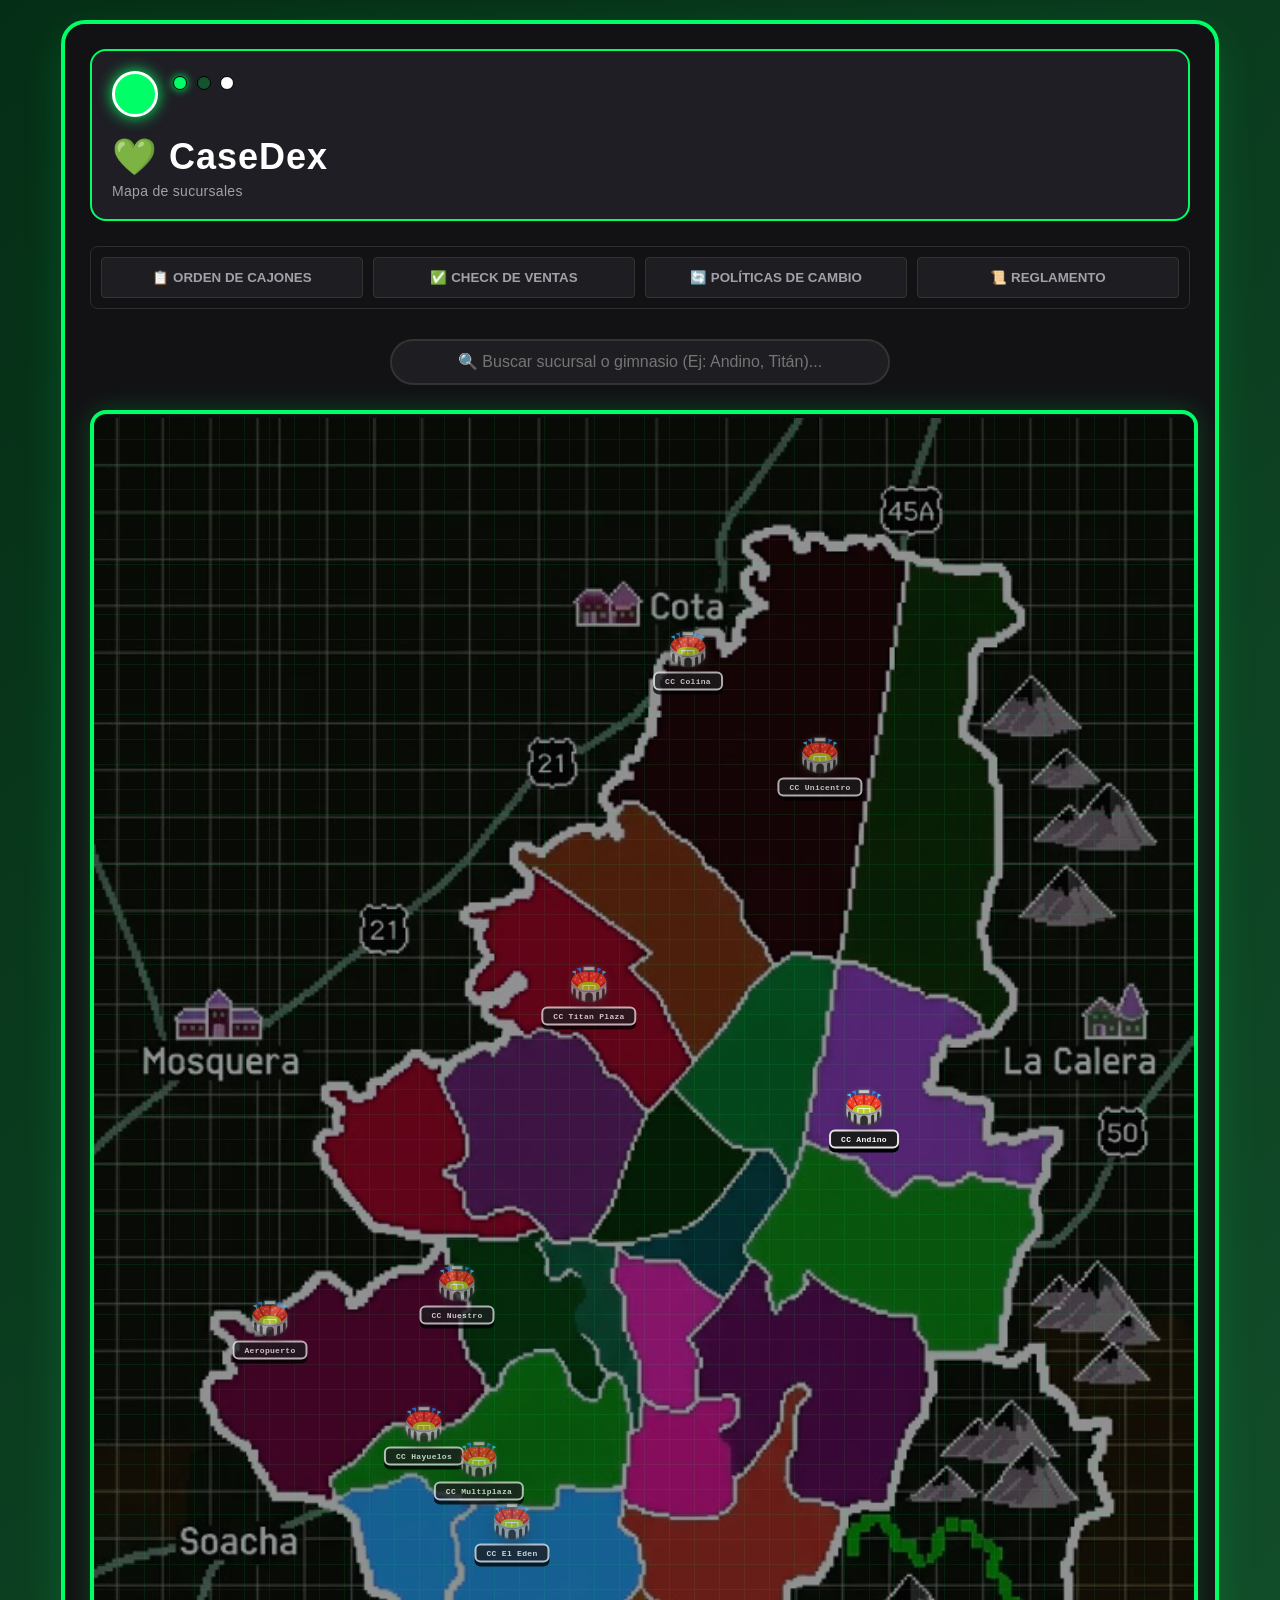
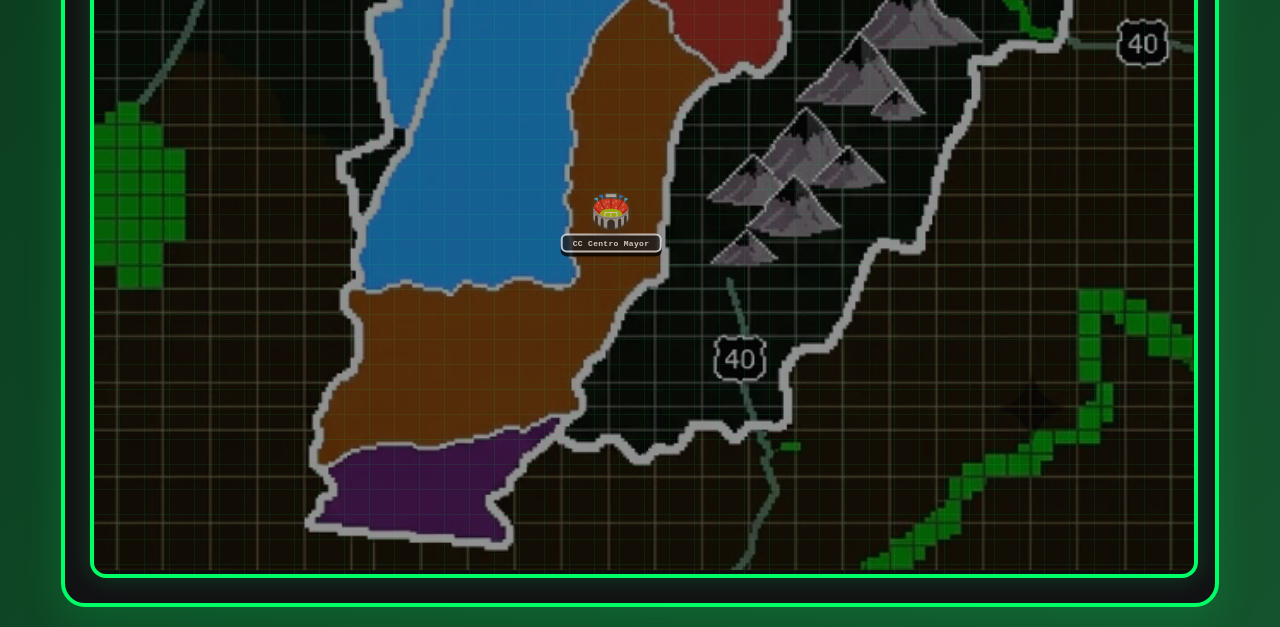
<file: index.html>
<!DOCTYPE html>
<html lang="es">
<head>
    <meta charset="UTF-8">
    <meta name="viewport" content="width=1200">
    <title>CaseDex - Centro de Control</title>
    <link rel="stylesheet" href="style.css">
    <link rel="icon" href="data:image/svg+xml,<svg xmlns=%22http://www.w3.org/2000/svg%22 viewBox=%220 0 100 100%22><text y=%22.9em%22 font-size=%2290%22>💚</text></svg>">
</head>
<body>
    <div class="casedex-container text-center">
        
        <header class="pokedex-header">
            <div class="header-top">
                <div class="pokedex-camera"></div>
                <div class="pokedex-lights">
                    <span class="light green-neon"></span>
                    <span class="light dark-green"></span>
                    <span class="light white"></span>
                </div>
            </div>
            <h1>💚 CaseDex</h1>
            <p>Mapa de sucursales</p>
        </header>

        <nav class="pestanas-operativas">
            <button class="btn-tab" onclick="window.location.href='orden_cajones.html'">📋 ORDEN DE CAJONES</button>
            <button class="btn-tab" onclick="window.location.href='check_ventas.html'">✅ CHECK DE VENTAS</button>
            <button class="btn-tab" onclick="window.location.href='politicas_cambio.html'">🔄 POLÍTICAS DE CAMBIO</button>
            <button class="btn-tab" onclick="window.location.href='reglamento.html'">📜 REGLAMENTO</button>
        </nav>

        <div class="search-wrapper" style="margin-bottom: 25px;">
            <input type="text" id="buscador-sucursales" placeholder="🔍 Buscar sucursal o gimnasio (Ej: Andino, Titán)..." autocomplete="off">
        </div>

        <div class="mapa-region-pokemon">
            <div class="mapa-fondo"></div>
            <div class="mapa-textura"></div>

            <div id="gym-andino" class="gimnasio-nodo" onclick="viajarA('CC Andino')">
                <div class="gym-icon">🏟️</div>
                <div class="gym-name">CC Andino</div>
            </div>

            <div id="gym-nuestro" class="gimnasio-nodo" onclick="viajarA('CC Nuestro')">
                <div class="gym-icon">🏟️</div>
                <div class="gym-name">CC Nuestro</div>
            </div>

            <div id="gym-aeropuerto" class="gimnasio-nodo" onclick="viajarA('Aeropuerto')">
                <div class="gym-icon">🏟️</div>
                <div class="gym-name">Aeropuerto</div>
            </div>

            <div id="gym-colina" class="gimnasio-nodo" onclick="viajarA('CC Colina')">
                <div class="gym-icon">🏟️</div>
                <div class="gym-name">CC Colina</div>
            </div>

            <div id="gym-unicentro" class="gimnasio-nodo" onclick="viajarA('CC Unicentro')">
                <div class="gym-icon">🏟️</div>
                <div class="gym-name">CC Unicentro</div>
            </div>

            <div id="gym-hayuelos" class="gimnasio-nodo" onclick="viajarA('CC Hayuelos')">
                <div class="gym-icon">🏟️</div>
                <div class="gym-name">CC Hayuelos</div>
            </div>

            <div id="gym-titan" class="gimnasio-nodo" onclick="viajarA('CCTitan Plaza')">
                <div class="gym-icon">🏟️</div>
                <div class="gym-name">CC Titan Plaza</div>
            </div>

            <div id="gym-centro-mayor" class="gimnasio-nodo" onclick="viajarA('CC Centro Mayor')">
                <div class="gym-icon">🏟️</div>
                <div class="gym-name">CC Centro Mayor</div>
            </div>

            <div id="gym-multiplaza" class="gimnasio-nodo" onclick="viajarA('CC Multiplaza')">
                <div class="gym-icon">🏟️</div>
                <div class="gym-name">CC Multiplaza</div>
            </div>

            <div id="gym-eden" class="gimnasio-nodo" onclick="viajarA('CC El Eden')">
                <div class="gym-icon">🏟️</div>
                <div class="gym-name">CC El Eden</div>
            </div>

        </div>

    </div>

    <script>
        // Mapeo de páginas por sucursal
        const paginasSucursales = {
            'CC Andino': 'cc_Andino.html',
            'CC Nuestro': 'cc_Nuestro.html',
            'Aeropuerto': 'aeropuerto.html',
            'CC Colina': 'cc_Colina.html',
            'CC Unicentro': 'cc_Unicentro.html',
            'CC Hayuelos': 'cc_Hayuelos.html',
            'CC Titan Plaza': 'cc_Titan.html',
            'CC Centro Mayor': 'cc_Centro_Mayor.html',
            'CC Multiplaza': 'cc_Multiplaza.html',
            'CC El Eden': 'cc_El_Eden.html'
        };

        // 1. Redirección táctica
        function viajarA(nombreTienda) {
            const destino = paginasSucursales[nombreTienda];
            
            if (nombreTienda === 'CC Andino') {
                window.location.href = `${destino}?tienda=${encodeURIComponent(nombreTienda)}`;
            } else {
                alert(`📍 La base de datos y mapa táctico para "${nombreTienda}" están en preparación o fuera de órbita temporalmente. 🚀`);
            }
        }

        // 2. Escaneo en tiempo real de nodos en el mapa
        const buscador = document.getElementById('buscador-sucursales');
        
        buscador.addEventListener('input', () => {
            const consulta = buscador.value.toLowerCase().trim();
            
            const gymAndino = document.getElementById('gym-andino');
            const gymNuestro = document.getElementById('gym-nuestro');
            const gymAeropuerto = document.getElementById('gym-aeropuerto');
            const gymColina = document.getElementById('gym-colina');
            const gymUnicentro = document.getElementById('gym-unicentro');
            const gymHayuelos = document.getElementById('gym-hayuelos');
            const gymTitan = document.getElementById('gym-titan');
            const gymCentroMayor = document.getElementById('gym-centro-mayor');
            const gymMultiplaza = document.getElementById('gym-multiplaza');
            const gymEden = document.getElementById('gym-eden');

            // Escaneo CC Andino
            if (consulta !== "" && "cc andino".includes(consulta)) {
                gymAndino.classList.add('neon-active');
            } else {
                gymAndino.classList.remove('neon-active');
            }

            // Escaneo CC Nuestro
            if (consulta !== "" && "cc nuestro".includes(consulta)) {
                gymNuestro.classList.add('neon-active');
            } else {
                gymNuestro.classList.remove('neon-active');
            }

            // Escaneo Aeropuerto
            if (consulta !== "" && "aeropuerto".includes(consulta)) {
                gymAeropuerto.classList.add('neon-active');
            } else {
                gymAeropuerto.classList.remove('neon-active');
            }

            // Escaneo CC Colina
            if (consulta !== "" && "cc colina".includes(consulta)) {
                gymColina.classList.add('neon-active');
            } else {
                gymColina.classList.remove('neon-active');
            }

            // Escaneo CC Unicentro
            if (consulta !== "" && "cc unicentro".includes(consulta)) {
                gymUnicentro.classList.add('neon-active');
            } else {
                gymUnicentro.classList.remove('neon-active');
            }

            // Escaneo CC Hayuelos
            if (consulta !== "" && "cc hayuelos".includes(consulta)) {
                gymHayuelos.classList.add('neon-active');
            } else {
                gymHayuelos.classList.remove('neon-active');
            }

            // Escaneo CC Titan Plaza
            if (consulta !== "" && "cc titan plaza".includes(consulta)) {
                gymTitan.classList.add('neon-active');
            } else {
                gymTitan.classList.remove('neon-active');
            }

            // Escaneo CC Centro Mayor
            if (consulta !== "" && "cc centro mayor".includes(consulta)) {
                gymCentroMayor.classList.add('neon-active');
            } else {
                gymCentroMayor.classList.remove('neon-active');
            }

            // Escaneo CC Multiplaza
            if (consulta !== "" && "cc multiplaza".includes(consulta)) {
                gymMultiplaza.classList.add('neon-active');
            } else {
                gymMultiplaza.classList.remove('neon-active');
            }

            // Escaneo CC El Eden
            if (consulta !== "" && "cc el eden".includes(consulta)) {
                gymEden.classList.add('neon-active');
            } else {
                gymEden.classList.remove('neon-active');
            }



        });
    </script>
</body>
</html>
</file>
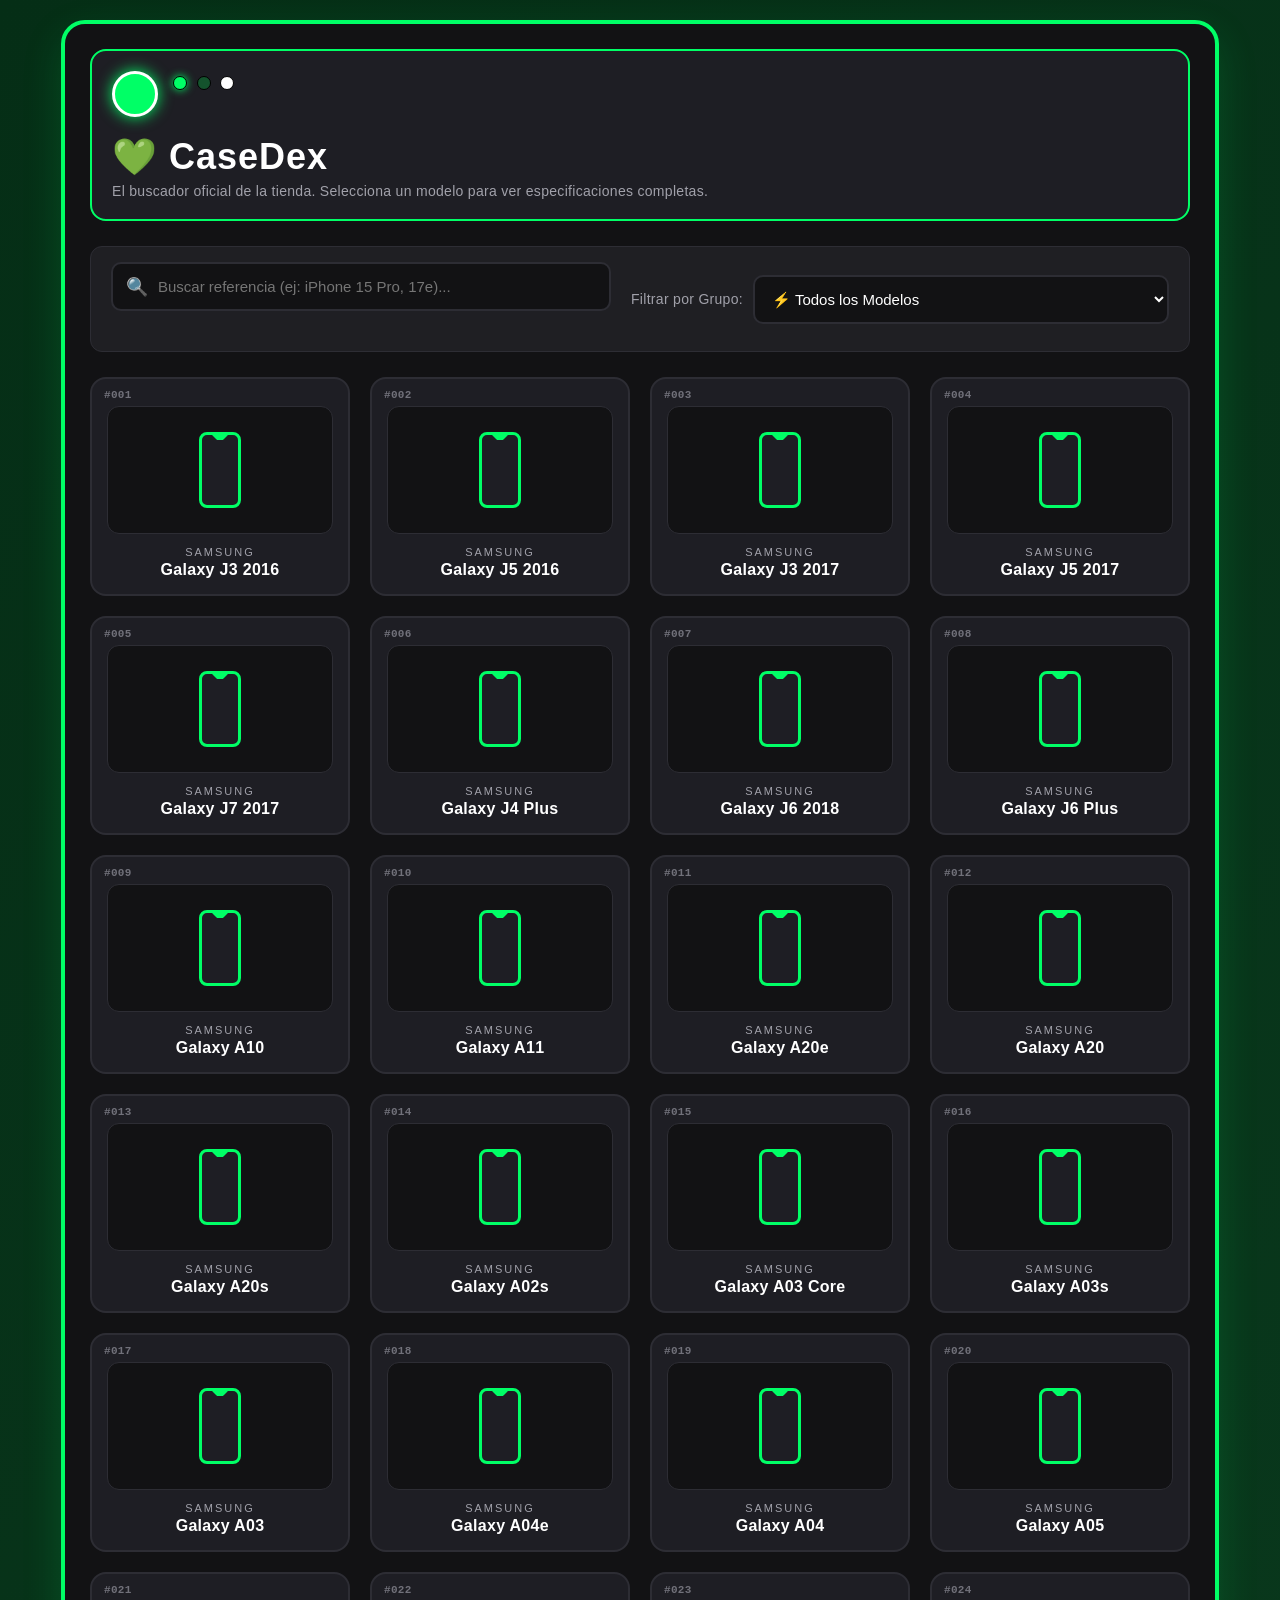
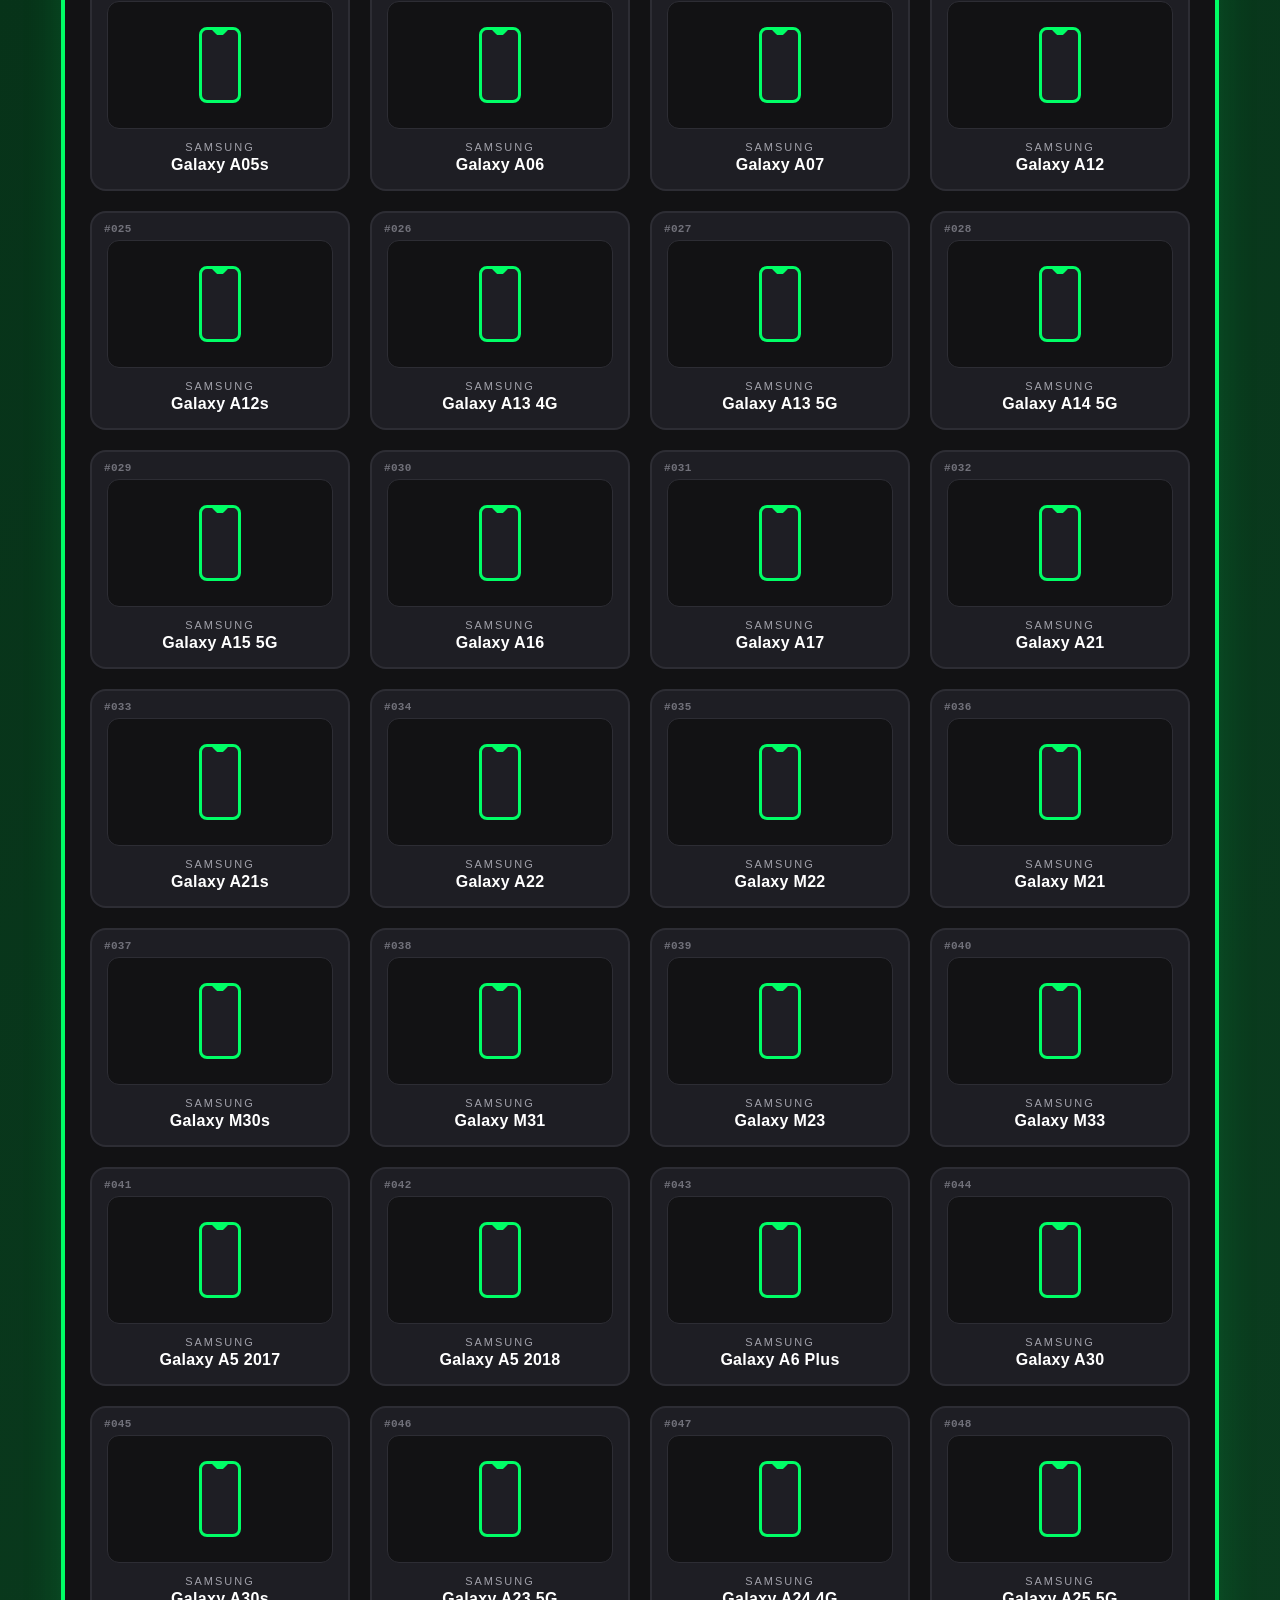
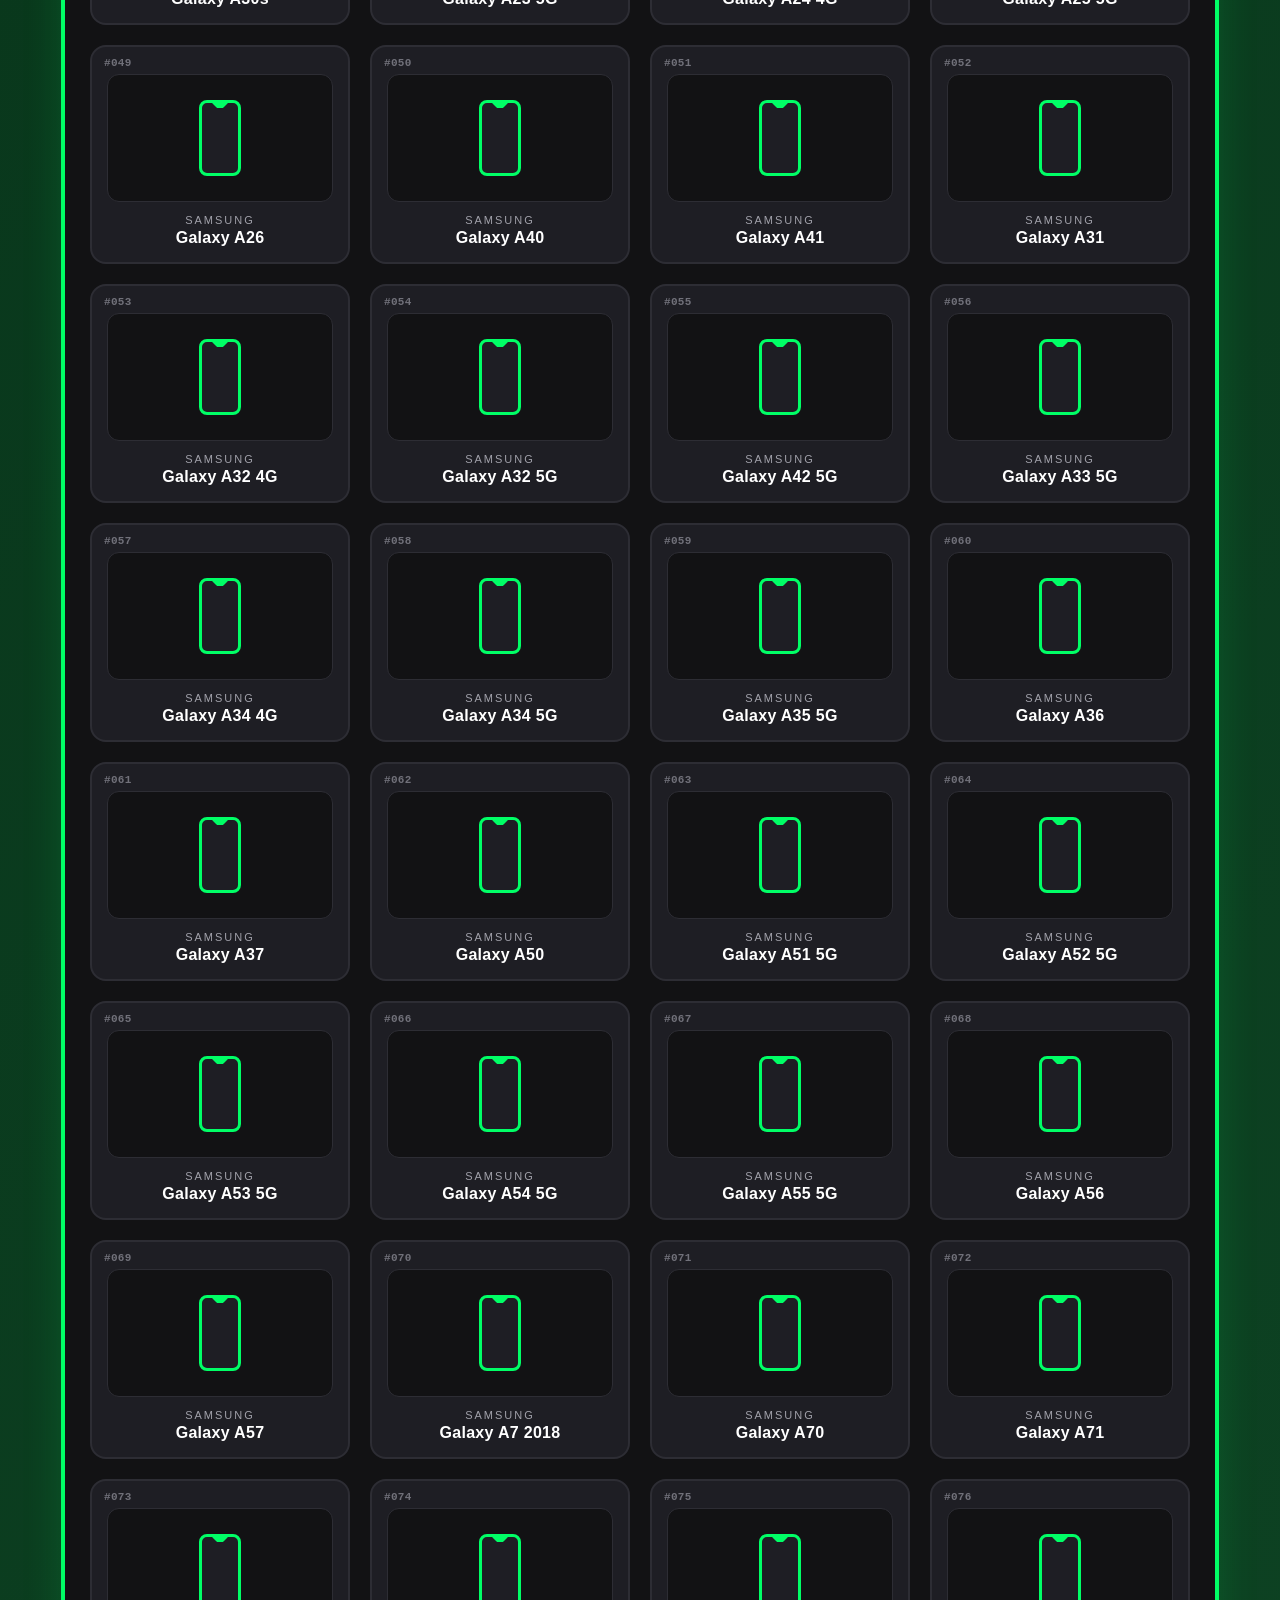
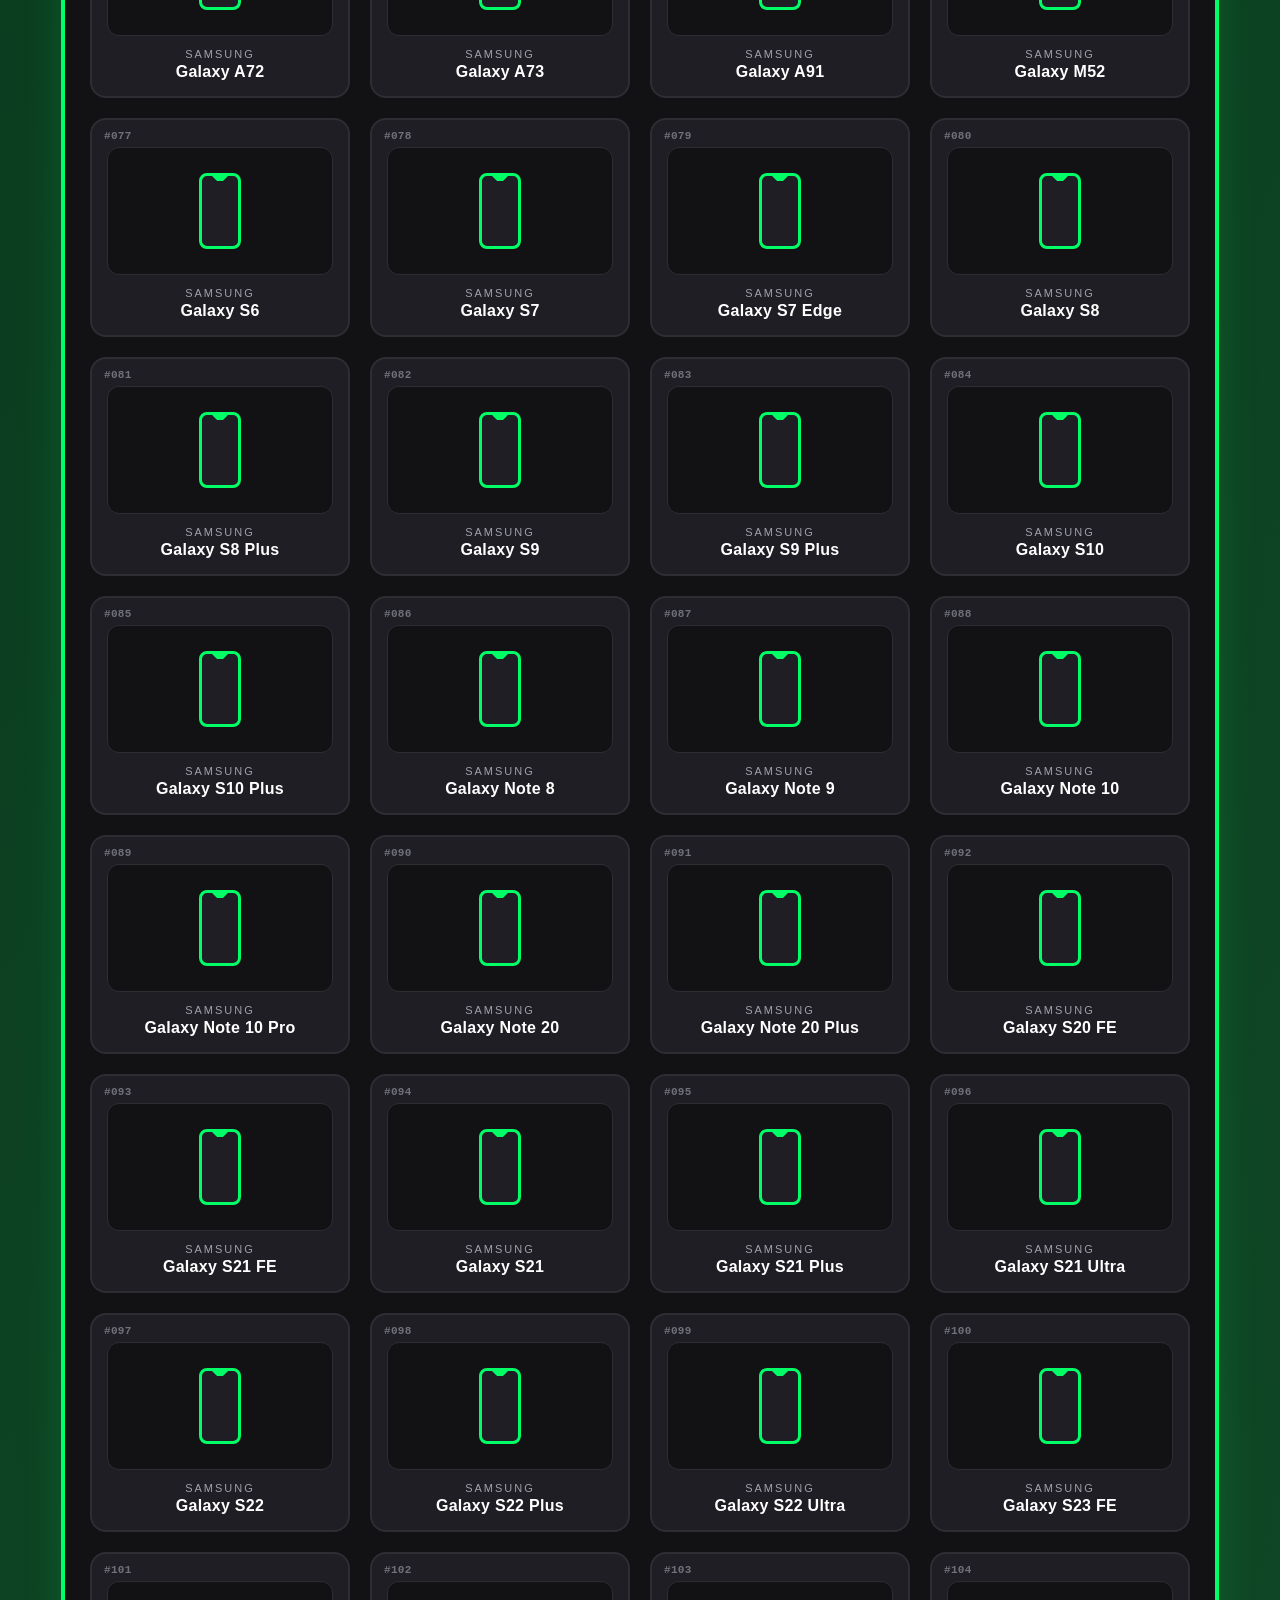
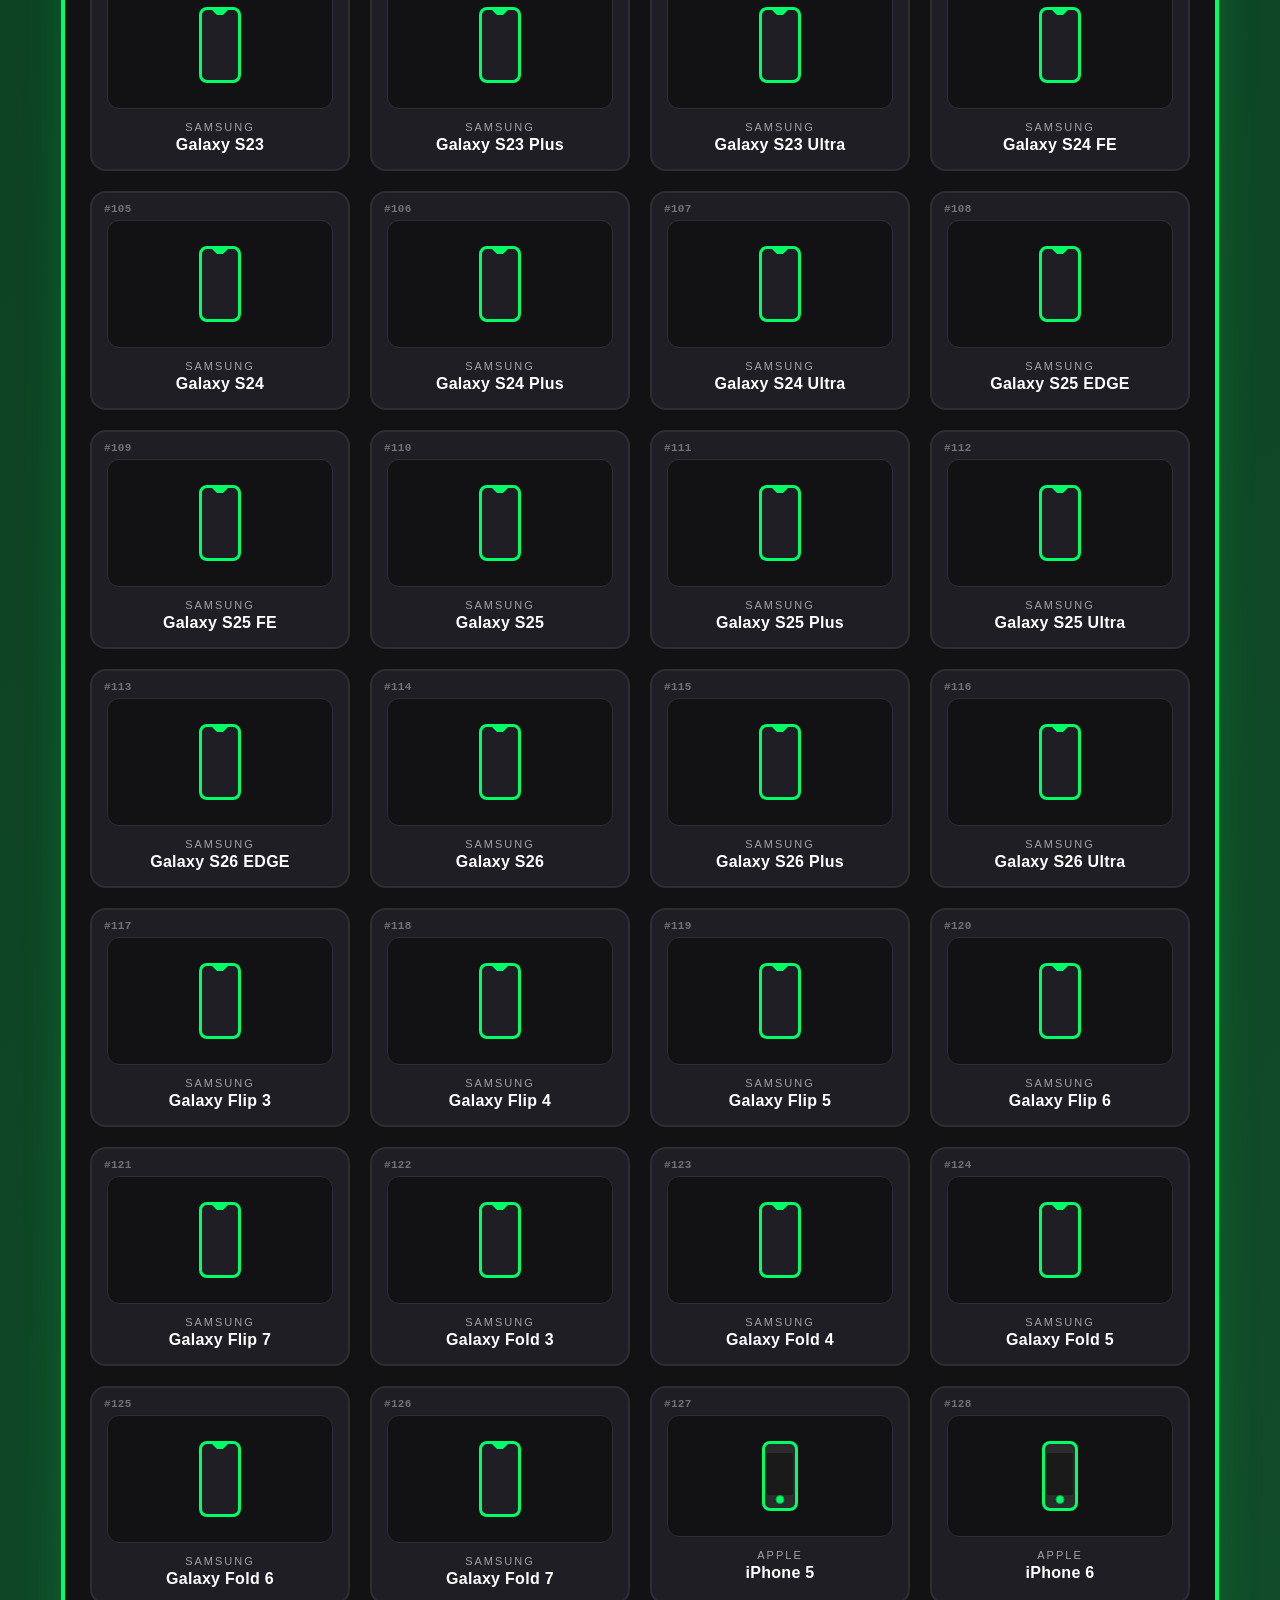
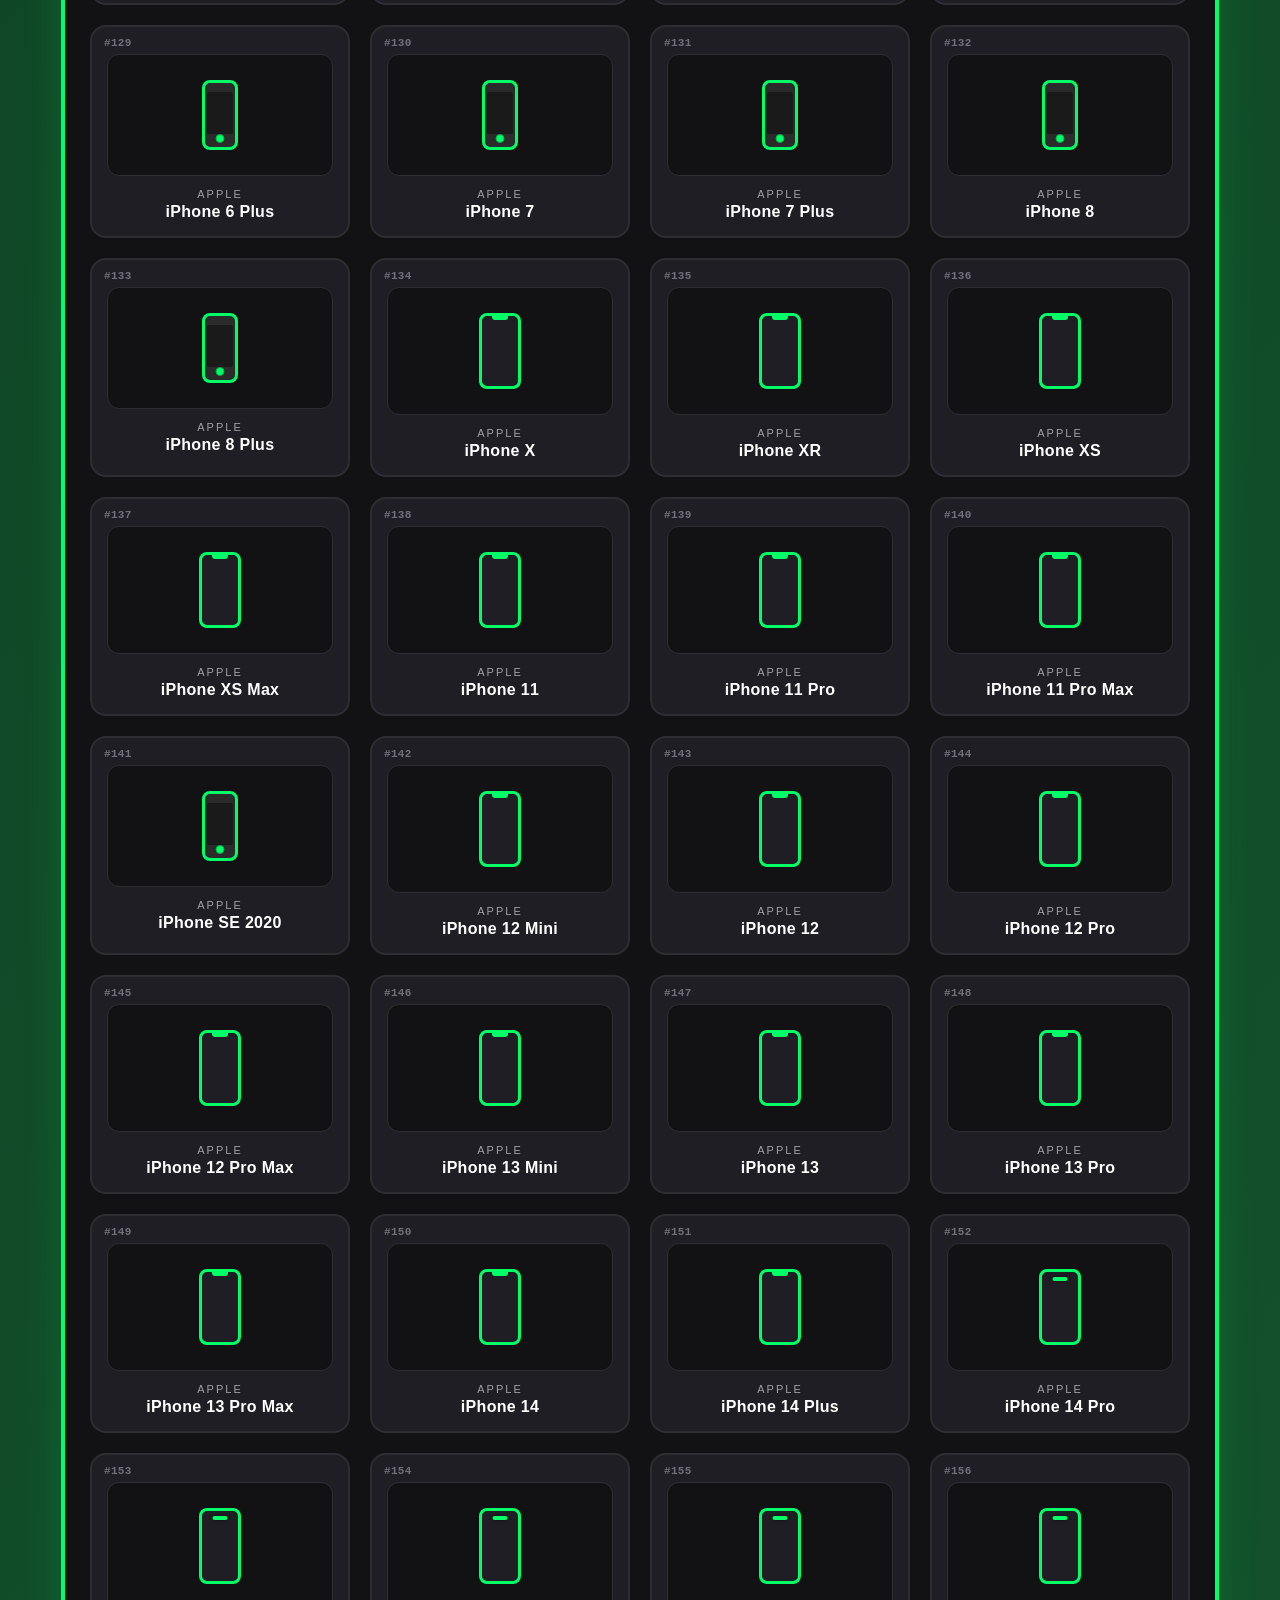
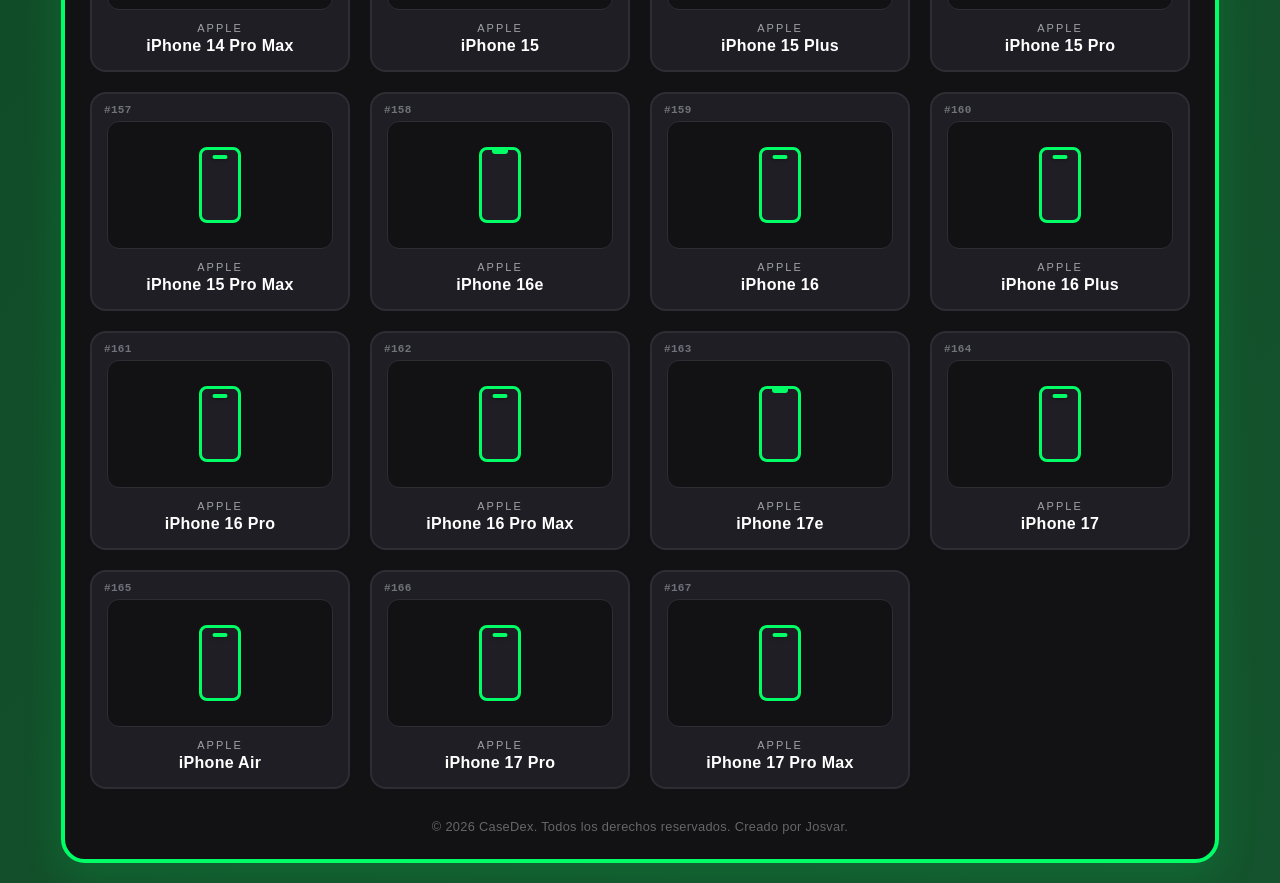
<file: cc_Andino.html>
<!DOCTYPE html>
<html lang="es">
<head>
    <meta charset="UTF-8">
    <meta name="viewport" content="width=1200">
    <title>CaseDex - by Josvar 💚</title>
    <link rel="stylesheet" href="style.css">
    <link rel="icon" href="data:image/svg+xml,<svg xmlns=%22http://www.w3.org/2000/svg%22 viewBox=%220 0 100 100%22><text y=%22.9em%22 font-size=%2290%22>📱</text></svg>">
</head>
<body>
    <div class="casedex-container">
        <header class="pokedex-header">
            <div class="header-top">
                <div class="pokedex-camera"></div>
                <div class="pokedex-lights">
                    <span class="light green-neon"></span>
                    <span class="light dark-green"></span>
                    <span class="light white"></span>
                </div>
            </div>
            <h1>💚 CaseDex</h1>
            <p>El buscador oficial de la tienda. Selecciona un modelo para ver especificaciones completas.</p>
        </header>

        <section class="panel-control">
            <div class="search-wrapper">
                <span class="search-icon">🔍</span>
                <input type="text" id="buscador-input" placeholder="Buscar referencia (ej: iPhone 15 Pro, 17e)...">
            </div>
            
            <div class="filter-wrapper">
                <label for="filtro-grupo">Filtrar por Grupo:</label>
                <select id="filtro-grupo">
                    <option value="todos">⚡ Todos los Modelos</option>
                    <option value="Apple">🍏 Apple</option>
                    <option value="Samsung">🔹 Samsung</option>
                    <option value="Xiaomi">🔺 Xiaomi</option>
                </select>
            </div>
        </section>

        <main class="grid-matriz" id="grid-dispositivos"></main>
        
        <div id="no-resultados" class="mensaje-vacio oculto">
            ❌ No se encontró ningún dispositivo que coincida.
        </div>

        
        <footer style="text-align: center; color: #666; font-size: 0.8rem; margin-top: 30px; font-family: sans-serif;">
            &copy; 2026 CaseDex. Todos los derechos reservados. Creado por Josvar.
        </footer>

    </div>

    <script>
        // ESTA ES TU ALTERNATIVA A BASE DE DATOS (Objeto Centralizado)
        const listaIphones = [

            //Modelos de Samsung
            { modelo: "Galaxy J3 2016", grupo: "Samsung" }, //1
            { modelo: "Galaxy J5 2016", grupo: "Samsung" },
            { modelo: "Galaxy J3 2017", grupo: "Samsung" },
            { modelo: "Galaxy J5 2017", grupo: "Samsung" },
            { modelo: "Galaxy J7 2017", grupo: "Samsung" },
            { modelo: "Galaxy J4 Plus", grupo: "Samsung" },
            { modelo: "Galaxy J6 2018", grupo: "Samsung" },
            { modelo: "Galaxy J6 Plus", grupo: "Samsung" },
            { modelo: "Galaxy A10", grupo: "Samsung" },
            { modelo: "Galaxy A11", grupo: "Samsung" }, //10
            { modelo: "Galaxy A20e", grupo: "Samsung" },
            { modelo: "Galaxy A20", grupo: "Samsung" },
            { modelo: "Galaxy A20s", grupo: "Samsung" },
            { modelo: "Galaxy A02s", grupo: "Samsung" }, //Dos cajones
            { modelo: "Galaxy A03 Core", grupo: "Samsung" },
            { modelo: "Galaxy A03s", grupo: "Samsung" },
            { modelo: "Galaxy A03", grupo: "Samsung" },
            { modelo: "Galaxy A04e", grupo: "Samsung" },
            { modelo: "Galaxy A04", grupo: "Samsung" }, //20
            { modelo: "Galaxy A05", grupo: "Samsung" }, //Dos cajones
            { modelo: "Galaxy A05s", grupo: "Samsung" },
            { modelo: "Galaxy A06", grupo: "Samsung" }, //Dos cajones
            { modelo: "Galaxy A07", grupo: "Samsung" },
            
            { modelo: "Galaxy A12", grupo: "Samsung" },
            { modelo: "Galaxy A12s", grupo: "Samsung" },
            { modelo: "Galaxy A13 4G", grupo: "Samsung" },
            { modelo: "Galaxy A13 5G", grupo: "Samsung" }, //30
            { modelo: "Galaxy A14 5G", grupo: "Samsung" },
            { modelo: "Galaxy A15 5G", grupo: "Samsung" },
            { modelo: "Galaxy A16", grupo: "Samsung" },
            { modelo: "Galaxy A17", grupo: "Samsung" },
            { modelo: "Galaxy A21", grupo: "Samsung" },
            { modelo: "Galaxy A21s", grupo: "Samsung" },
            { modelo: "Galaxy A22", grupo: "Samsung" },
            { modelo: "Galaxy M22", grupo: "Samsung" },
            { modelo: "Galaxy M21", grupo: "Samsung" },
            { modelo: "Galaxy M30s", grupo: "Samsung" }, //40
            { modelo: "Galaxy M31", grupo: "Samsung" },
            { modelo: "Galaxy M23", grupo: "Samsung" },
            { modelo: "Galaxy M33", grupo: "Samsung" },
            { modelo: "Galaxy A5 2017", grupo: "Samsung" },
            { modelo: "Galaxy A5 2018", grupo: "Samsung" },
            { modelo: "Galaxy A6 Plus", grupo: "Samsung" },
            { modelo: "Galaxy A30", grupo: "Samsung" },
            { modelo: "Galaxy A30s", grupo: "Samsung" },
            { modelo: "Galaxy A23 5G", grupo: "Samsung" },
            { modelo: "Galaxy A24 4G", grupo: "Samsung" }, //50
            { modelo: "Galaxy A25 5G", grupo: "Samsung" },
            { modelo: "Galaxy A26", grupo: "Samsung" },
            { modelo: "Galaxy A40", grupo: "Samsung" },
            { modelo: "Galaxy A41", grupo: "Samsung" },
            { modelo: "Galaxy A31", grupo: "Samsung" },
            { modelo: "Galaxy A32 4G", grupo: "Samsung" },
            { modelo: "Galaxy A32 5G", grupo: "Samsung" }, // Dos cajones
            { modelo: "Galaxy A42 5G", grupo: "Samsung" },
            { modelo: "Galaxy A33 5G", grupo: "Samsung" }, //60
            { modelo: "Galaxy A34 4G", grupo: "Samsung" },
            { modelo: "Galaxy A34 5G", grupo: "Samsung" },
            { modelo: "Galaxy A35 5G", grupo: "Samsung" },
            { modelo: "Galaxy A36", grupo: "Samsung" },
            { modelo: "Galaxy A37", grupo: "Samsung" },
            
            { modelo: "Galaxy A50", grupo: "Samsung" },
            { modelo: "Galaxy A51 5G", grupo: "Samsung" },
            { modelo: "Galaxy A52 5G", grupo: "Samsung" },
            { modelo: "Galaxy A53 5G", grupo: "Samsung" },
            { modelo: "Galaxy A54 5G", grupo: "Samsung" }, // En dos cajones (70-71)
            { modelo: "Galaxy A55 5G", grupo: "Samsung" },
            { modelo: "Galaxy A56", grupo: "Samsung" },
            { modelo: "Galaxy A57", grupo: "Samsung" },
            { modelo: "Galaxy A7 2018", grupo: "Samsung" },
            { modelo: "Galaxy A70", grupo: "Samsung" }, 
            { modelo: "Galaxy A71", grupo: "Samsung" },
            { modelo: "Galaxy A72", grupo: "Samsung" },
            { modelo: "Galaxy A73", grupo: "Samsung" },
            { modelo: "Galaxy A91", grupo: "Samsung" }, //80
            { modelo: "Galaxy M52", grupo: "Samsung" },
            
            { modelo: "Galaxy S6", grupo: "Samsung" },
            { modelo: "Galaxy S7", grupo: "Samsung" },
            { modelo: "Galaxy S7 Edge", grupo: "Samsung" },
            { modelo: "Galaxy S8", grupo: "Samsung" },
            { modelo: "Galaxy S8 Plus", grupo: "Samsung" },
            { modelo: "Galaxy S9", grupo: "Samsung" },
            { modelo: "Galaxy S9 Plus", grupo: "Samsung" }, //Dos cajones
            { modelo: "Galaxy S10", grupo: "Samsung" }, //90
            { modelo: "Galaxy S10 Plus", grupo: "Samsung" },
            { modelo: "Galaxy Note 8", grupo: "Samsung" },
            { modelo: "Galaxy Note 9", grupo: "Samsung" },
            { modelo: "Galaxy Note 10", grupo: "Samsung" },
            { modelo: "Galaxy Note 10 Pro", grupo: "Samsung" },
            { modelo: "Galaxy Note 20", grupo: "Samsung" },
            { modelo: "Galaxy Note 20 Plus", grupo: "Samsung" }, //97

            { modelo: "Galaxy S20 FE", grupo: "Samsung" },
            { modelo: "Galaxy S21 FE", grupo: "Samsung" },
            { modelo: "Galaxy S21", grupo: "Samsung" }, //100
            { modelo: "Galaxy S21 Plus", grupo: "Samsung" },
            { modelo: "Galaxy S21 Ultra", grupo: "Samsung" },
            { modelo: "Galaxy S22", grupo: "Samsung" },
            { modelo: "Galaxy S22 Plus", grupo: "Samsung" },
            { modelo: "Galaxy S22 Ultra", grupo: "Samsung" },
            { modelo: "Galaxy S23 FE", grupo: "Samsung" },
            { modelo: "Galaxy S23", grupo: "Samsung" },
            { modelo: "Galaxy S23 Plus", grupo: "Samsung" },
            { modelo: "Galaxy S23 Ultra", grupo: "Samsung" },
            { modelo: "Galaxy S24 FE", grupo: "Samsung" }, //110
            { modelo: "Galaxy S24", grupo: "Samsung" },
            { modelo: "Galaxy S24 Plus", grupo: "Samsung" },
            { modelo: "Galaxy S24 Ultra", grupo: "Samsung" },
            { modelo: "Galaxy S25 EDGE", grupo: "Samsung" },
            { modelo: "Galaxy S25 FE", grupo: "Samsung" },
            { modelo: "Galaxy S25", grupo: "Samsung" },
            { modelo: "Galaxy S25 Plus", grupo: "Samsung" },
            { modelo: "Galaxy S25 Ultra", grupo: "Samsung" },
            { modelo: "Galaxy S26 EDGE", grupo: "Samsung" },
            { modelo: "Galaxy S26", grupo: "Samsung" }, //120
            { modelo: "Galaxy S26 Plus", grupo: "Samsung" },
            { modelo: "Galaxy S26 Ultra", grupo: "Samsung" },
            
            { modelo: "Galaxy Flip 3", grupo: "Samsung" },
            { modelo: "Galaxy Flip 4", grupo: "Samsung" },
            { modelo: "Galaxy Flip 5", grupo: "Samsung" },
            { modelo: "Galaxy Flip 6", grupo: "Samsung" },
            { modelo: "Galaxy Flip 7", grupo: "Samsung" },

            { modelo: "Galaxy Fold 3", grupo: "Samsung" },
            { modelo: "Galaxy Fold 4", grupo: "Samsung" },
            { modelo: "Galaxy Fold 5", grupo: "Samsung" }, //130
            { modelo: "Galaxy Fold 6", grupo: "Samsung" },
            { modelo: "Galaxy Fold 7", grupo: "Samsung" }, //132


            // Modelos de iPhone
            { modelo: "iPhone 5", grupo: "Apple" },
            { modelo: "iPhone 6", grupo: "Apple" },
            { modelo: "iPhone 6 Plus", grupo: "Apple" },
            { modelo: "iPhone 7", grupo: "Apple" },
            { modelo: "iPhone 7 Plus", grupo: "Apple" },
            { modelo: "iPhone 8", grupo: "Apple" },
            { modelo: "iPhone 8 Plus", grupo: "Apple" },
            { modelo: "iPhone X", grupo: "Apple" },
            { modelo: "iPhone XR", grupo: "Apple" },
            { modelo: "iPhone XS", grupo: "Apple" },
            { modelo: "iPhone XS Max", grupo: "Apple" },
            { modelo: "iPhone 11", grupo: "Apple" },
            { modelo: "iPhone 11 Pro", grupo: "Apple" },
            { modelo: "iPhone 11 Pro Max", grupo: "Apple" },
            { modelo: "iPhone SE 2020", grupo: "Apple" },
            { modelo: "iPhone 12 Mini", grupo: "Apple" },
            { modelo: "iPhone 12", grupo: "Apple" },
            { modelo: "iPhone 12 Pro", grupo: "Apple" },
            { modelo: "iPhone 12 Pro Max", grupo: "Apple" },
            { modelo: "iPhone 13 Mini", grupo: "Apple" },
            { modelo: "iPhone 13", grupo: "Apple" },
            { modelo: "iPhone 13 Pro", grupo: "Apple" },
            { modelo: "iPhone 13 Pro Max", grupo: "Apple" },
            { modelo: "iPhone 14", grupo: "Apple" },
            { modelo: "iPhone 14 Plus", grupo: "Apple" },
            { modelo: "iPhone 14 Pro", grupo: "Apple" },
            { modelo: "iPhone 14 Pro Max", grupo: "Apple" },
            { modelo: "iPhone 15", grupo: "Apple" },
            { modelo: "iPhone 15 Plus", grupo: "Apple" },
            { modelo: "iPhone 15 Pro", grupo: "Apple" },
            { modelo: "iPhone 15 Pro Max", grupo: "Apple" },
            { modelo: "iPhone 16e", grupo: "Apple" },
            { modelo: "iPhone 16", grupo: "Apple" },
            { modelo: "iPhone 16 Plus", grupo: "Apple" },
            { modelo: "iPhone 16 Pro", grupo: "Apple" },
            { modelo: "iPhone 16 Pro Max", grupo: "Apple" },
            { modelo: "iPhone 17e", grupo: "Apple" },
            { modelo: "iPhone 17", grupo: "Apple" },
            { modelo: "iPhone Air", grupo: "Apple" },
            { modelo: "iPhone 17 Pro", grupo: "Apple" },
            { modelo: "iPhone 17 Pro Max", grupo: "Apple" }
        ];

        const grid = document.getElementById('grid-dispositivos');
        const buscador = document.getElementById('buscador-input');
        const filtroGrupo = document.getElementById('filtro-grupo');
        const noResultados = document.getElementById('no-resultados');

        function renderizarMatriz() {
            const textoBusqueda = buscador.value.toLowerCase().trim();
            const grupoSeleccionado = filtroGrupo.value;
            
            grid.innerHTML = '';
            let contadorVisibles = 0;

            listaIphones.forEach((item, index) => {
                const coincideBusqueda = item.modelo.toLowerCase().includes(textoBusqueda);
                const coincideGrupo = (grupoSeleccionado === 'todos') || (item.grupo === grupoSeleccionado);

                if (coincideBusqueda && coincideGrupo) {
                    contadorVisibles++;
                    const numeroDex = String(index + 1).padStart(3, '0');

                    // 1. DETERMINAR EL TIPO DE PANTALLA (Evaluando el 'grupo' de la listaIphones)
                    let tipoPantalla = '';

                    // Convertimos a minúsculas para comparar con seguridad y ver si NO es de la familia Apple
                    if (item.grupo.toLowerCase() !== 'apple' && !item.grupo.toLowerCase().includes('iphone')) {
                        // SI NO ES APPLE/IPHONE: Cualquier otra marca o grupo usa muesca tipo gota
                        tipoPantalla = 'notch-gota'; 
                    } else {
                        // SI SÍ ES APPLE/IPHONE: Mantenemos tu lógica original para las muescas de Apple
                        
                        // Si es un modelo 'e' (16e o 17e) -> Notch clásico
                        if (item.modelo.includes('16e') || item.modelo.includes('17e')) {
                            tipoPantalla = 'notch'; 
                        } 
                        // Si es un modelo con Isla Dinámica
                        else if (
                            item.modelo.includes('Air') ||
                            item.modelo.includes('14 Pro') || 
                            item.modelo.includes('15') || 
                            item.modelo.includes('16') || 
                            item.modelo.includes('17')
                        ) {
                            tipoPantalla = 'isla-dinamica';
                        }
                        // Si es de los modelos antiguos clásicos -> Botón Home
                        else if (
                            item.modelo.includes('iPhone 5') ||
                            item.modelo.includes('iPhone 6') ||
                            item.modelo.includes('iPhone 7') ||
                            item.modelo.includes('iPhone 8') ||
                            item.modelo.includes('iPhone SE')
                        ) {
                            tipoPantalla = 'boton-home';
                        }
                        // Cualquier otro intermedio (X, XR, XS, 11, 12, 13) -> Notch clásico
                        else {
                            tipoPantalla = 'notch';
                        }
                    }

                    // 2. Definimos el HTML interno del elemento según el tipo de pantalla
                    let elementoPantalla = '';
                    if (tipoPantalla === 'notch-gota') {
                        elementoPantalla = '<div class="notch-gota"></div>'; 
                    } else if (tipoPantalla === 'isla-dinamica') {
                        elementoPantalla = '<div class="isla-dinamica"></div>';
                    } else if (tipoPantalla === 'notch') {
                        elementoPantalla = '<div class="notch"></div>';
                    } else if (tipoPantalla === 'boton-home') {
                        elementoPantalla = '<div class="boton-home"></div>';
                    }
                    
                    const tarjeta = document.createElement('div');
                    tarjeta.className = 'tarjeta-pokemon';
                    tarjeta.innerHTML = `
                        <div class="pokemon-id">#${numeroDex}</div>
                        <div class="imagen-contenedor">
                            <div class="smartphone-icon ${tipoPantalla === 'boton-home' ? 'estilo-clasico' : ''}">
                                ${elementoPantalla}
                            </div>
                        </div>
                        <div class="marca">${item.grupo}</div>
                        <div class="modelo">${item.modelo}</div>
                    `;
                    
                    tarjeta.addEventListener('click', () => {
                        window.location.href = `detalles.html?modelo=${encodeURIComponent(item.modelo)}`;
                    });
                    grid.appendChild(tarjeta);
                }
            });

            if (contadorVisibles === 0) noResultados.classList.remove('oculto');
            else noResultados.classList.add('oculto');
        }

        buscador.addEventListener('input', renderizarMatriz);
        filtroGrupo.addEventListener('change', renderizarMatriz);
        document.addEventListener('DOMContentLoaded', renderizarMatriz);
    </script>

</body>
</html>
</file>
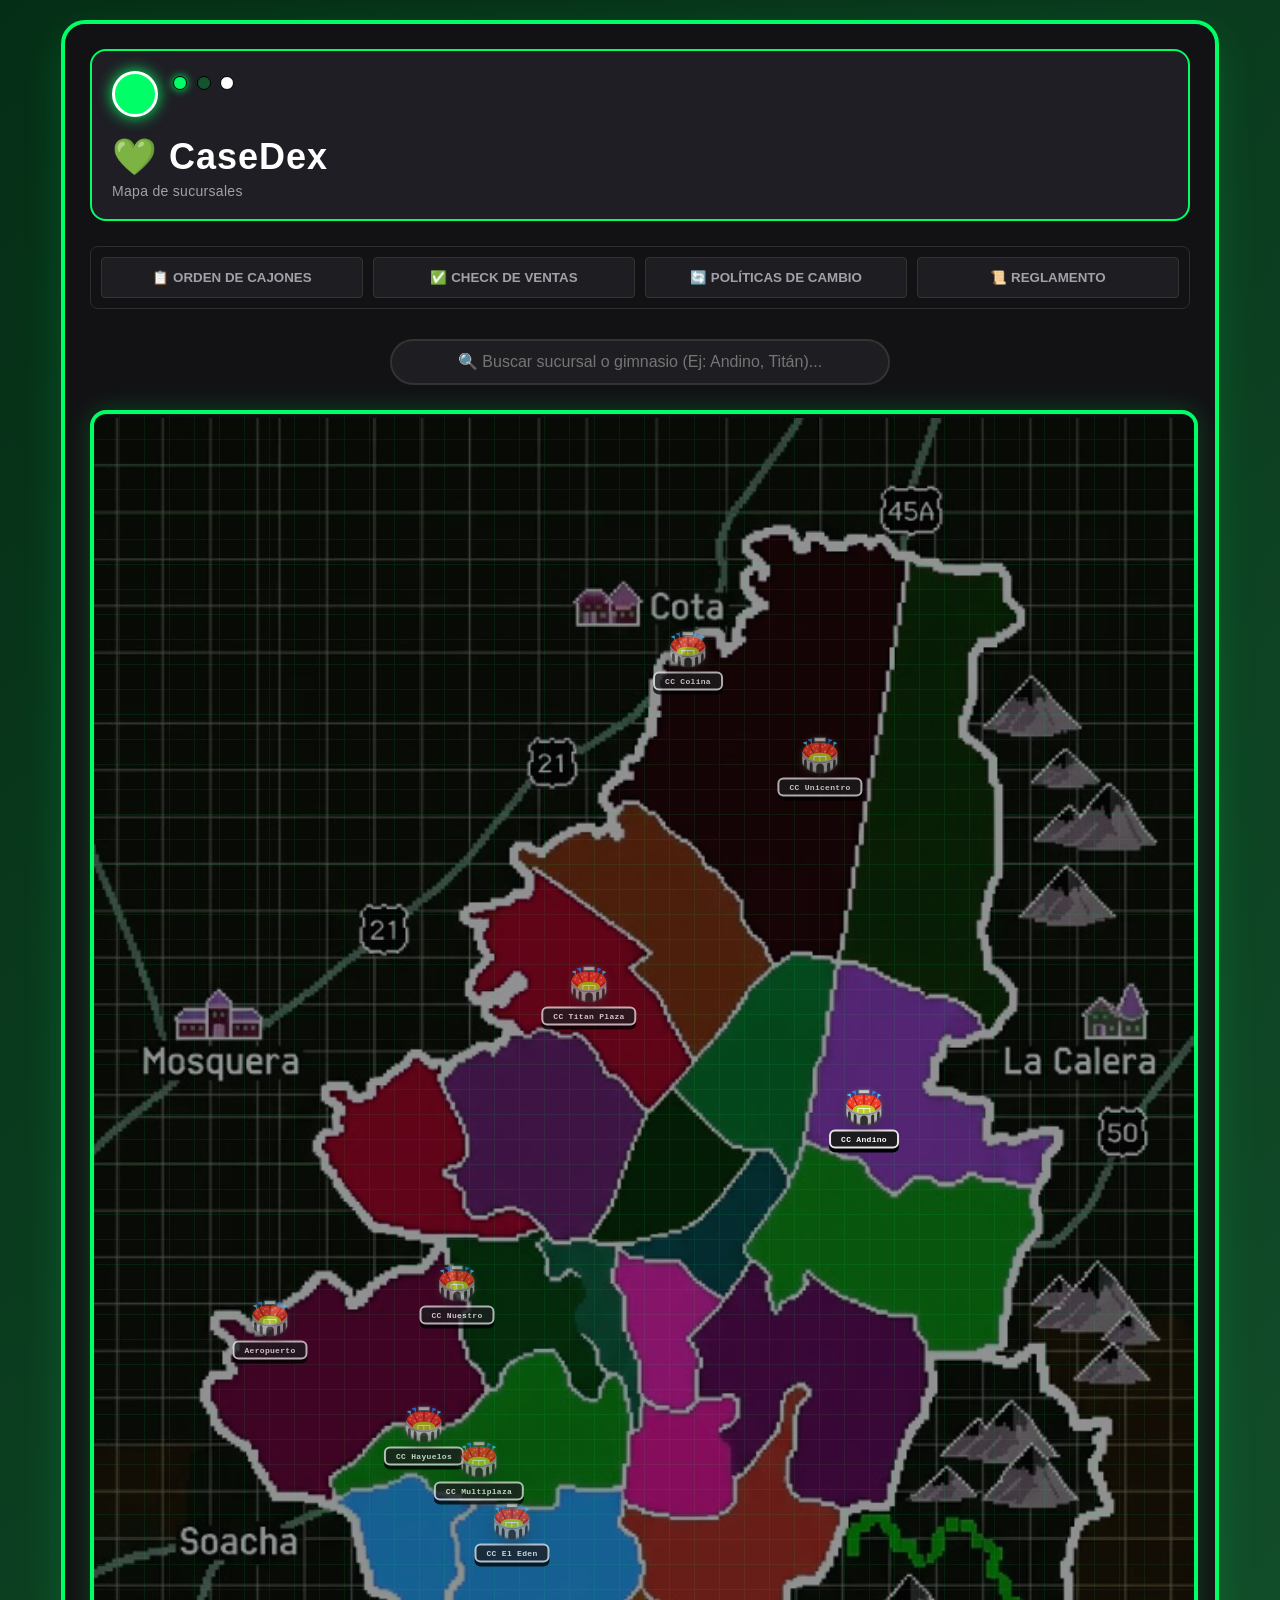
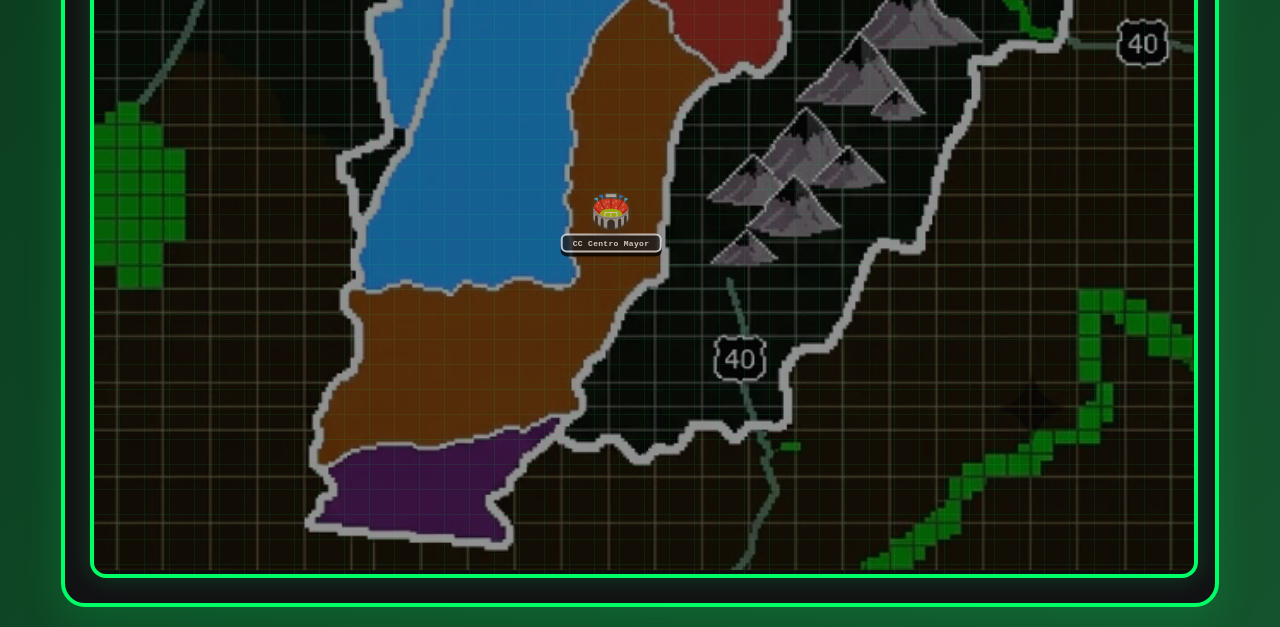
<file: detalles.html>
<!DOCTYPE html>
<html lang="es">
<head>
    <meta charset="UTF-8">
    <meta name="viewport" content="width=1200">
    <title>Especificaciones del Dispositivo - CaseDex</title>
    <link rel="stylesheet" href="style.css">
    <link rel="icon" href="data:image/svg+xml,<svg xmlns=%22http://www.w3.org/2000/svg%22 viewBox=%220 0 100 100%22><text y=%22.9em%22 font-size=%2290%22>📱</text></svg>">
</head>
<body>
    <div class="casedex-container container-detalles">
        
        <a href="index.html" class="btn-regresar">⬅️ Volver al Buscador</a>

        <div class="modal-info-header">
            <div class="modal-avatar-smartphone">
                <div class="smartphone-icon-mini"><div class="notch-mini"></div></div>
            </div>
            
            <div>
                <span class="modal-submarca" id="txt-marca">CARGANDO...</span>
                <h2 id="txt-modelo">Modelo</h2>
            </div>
        </div>

        <div class="dos-columnas-grid">
            <section class="recuadro-zona">
                <h3>📋 Características</h3>
                <div class="lista-detalles" style="display: flex; gap: 40px; width: 100%; justify-content: space-between; flex-wrap: nowrap;">
                    
                    <div class="columna-caracteristicas" style="flex: 1; min-width: 45%;">
                        <div class="item-detalle" style="padding: 10px 0; border-bottom: 1px dashed rgba(255,255,255,0.1);">
                            <strong>Tipo de Puerto:</strong> <span id="char-puerto">-</span>
                        </div>
                        <div class="item-detalle" style="padding: 10px 0; border-bottom: 1px dashed rgba(255,255,255,0.1);">
                            <strong>Cantidad de Cámaras:</strong> <span id="char-camaras">-</span>
                        </div>
                        <div class="item-detalle" style="padding: 10px 0; border-bottom: 1px dashed rgba(255,255,255,0.1);">
                            <strong>Tamaño de Pantalla:</strong> <span id="char-tamano">-</span>
                        </div>
                    </div>

                    <div class="columna-caracteristicas" style="flex: 1; min-width: 45%;">
                        <div class="item-detalle" style="padding: 10px 0; border-bottom: 1px dashed rgba(255,255,255,0.1);">
                            <strong>Botón de Silencio:</strong> <span id="char-silenciar">-</span>
                        </div>
                        <div class="item-detalle" style="padding: 10px 0; border-bottom: 1px dashed rgba(255,255,255,0.1);">
                            <strong>Seguridad Biométrica:</strong> <span id="char-faceid">-</span>
                        </div>
                        <div class="item-detalle" style="padding: 10px 0; border-bottom: 1px dashed rgba(255,255,255,0.1);">
                            <strong>Control de Cámara:</strong> <span id="char-controlcamara">-</span>
                        </div>
                    </div>

                </div>
            </section>

            <section class="recuadro-zona">
                <h3>🔄 Compatibilidades</h3>
                <div class="lista-detalles">
                    <div class="item-detalle compatible-block">
                        <strong>Protector de Pantalla:</strong>
                        <p id="comp-pantalla">-</p>
                    </div>
                    <div class="item-detalle compatible-block">
                        <strong>Cubrecámaras:</strong>
                        <p id="comp-cubrecamaras">-</p>
                    </div>
                    <div class="item-detalle compatible-block">
                        <strong>Carcasas / Fundas:</strong>
                        <p id="comp-carcasas">-</p>
                    </div>
                </div>
            </section>
        </div>

        <section class="recuadro-zona">
            <h3>📍 Ubicación en Tienda</h3>
            <span id="txt-nombre-mueble" style="display: none;"></span> 
            
            <p id="txt-nota-ubicacion">Cargando ubicación...</p>

            <div id="contenedor-plano-dinamico"></div>
        </section>

        <section class="recuadro-zona evolucion-seccion seccion-espaciada">
            <h3>🧬 Línea de Evolución de la Serie</h3>
            <div class="evolucion-flex" id="contenedor-evolucion">
                </div>
        </section>

        <footer style="text-align: center; color: #666; font-size: 0.8rem; margin-top: 30px; font-family: sans-serif;">
            &copy; 2026 CaseDex. Todos los derechos reservados. Creado por Josvar.
        </footer>
        
    </div>

    <script src="inventario.js"></script>
    <script>
        document.addEventListener('DOMContentLoaded', () => {
            const params = new URLSearchParams(window.location.search);
            const modeloSeleccionado = params.get('modelo');

            if (!modeloSeleccionado) {
                window.location.href = 'index.html';
                return;
            }

            const datos = bdInventario[modeloSeleccionado];

            if (datos) {
                document.getElementById('txt-modelo').textContent = modeloSeleccionado.toUpperCase();
                document.getElementById('txt-marca').textContent = (datos.marca || "").toUpperCase();

                // Características Seguras
                const caracteristicas = datos.caracteristicas || {};
                document.getElementById('char-puerto').textContent = datos.caracteristicas?.puerto || "-";
                document.getElementById('char-camaras').textContent = datos.caracteristicas?.cantCamaras || "-";
                document.getElementById('char-tamano').textContent = datos.caracteristicas?.tamano || "-";
                document.getElementById('char-silenciar').textContent = datos.caracteristicas?.silenciar || "-";
                document.getElementById('char-faceid').textContent = datos.caracteristicas?.faceId || "-";
                document.getElementById('char-controlcamara').textContent = datos.caracteristicas?.controlCamara || "-";

                // Compartibilidades Seguras
                const compatibilidades = datos.compatibilidades || {};
                document.getElementById('comp-pantalla').textContent = compatibilidades.pantalla || "No definido";
                document.getElementById('comp-cubrecamaras').textContent = compatibilidades.cubrecamaras || "No definido";
                document.getElementById('comp-carcasas').textContent = compatibilidades.carcasas || "No definido";

                // ==========================================
                // MOTOR DE RENDERIZADO DINÁMICO (SOPORTE MULTI-CAJÓN CORREGIDO)
                // ==========================================
                const ubicacion = datos.ubicacion || {};
                document.getElementById('txt-nota-ubicacion').textContent = ubicacion.nota || "Sin notas de ubicación.";

                // Capturar variables de la base de datos de manera segura
                const letraMueble = (ubicacion.mueble || "A").toUpperCase(); 
                const ubicacionObjetivo = String(ubicacion.numeroCajon || "").toLowerCase().trim();

                // FUNCIÓN AUXILIAR CORREGIDA: Compara de manera segura números y texto
                const esCajonActivo = (idCajon) => {
                    if (!ubicacionObjetivo) return false;
                    
                    const idString = String(idCajon).toLowerCase().trim();

                    // Si es una zona superior, buscamos coincidencia de texto directa
                    if (idString.startsWith('sup-')) {
                        return ubicacionObjetivo.includes(idString);
                    }
                    
                    // Para cajones numéricos, extraemos todos los números individuales de la base de datos
                    const numerosBuscados = ubicacionObjetivo.match(/\d+/g) || [];
                    return numerosBuscados.includes(idString);
                };

                // Estilo base inyectado para asegurar volumen en todos los cajones inferiores pequeños
                const estiloCajonBase = `min-height: 45px; background-color: #2a2a2e; border: 1px solid #444; border-radius: 4px; box-sizing: border-box;`;

                // Capturar contenedor e inyectar el diseño según el mueble
                const contenedorPlano = document.getElementById('contenedor-plano-dinamico');
                
                if (contenedorPlano) {
                    contenedorPlano.innerHTML = ''; // Limpiar mapa anterior

                    if (letraMueble === "A") {
                        // 🏛️ DISEÑO MUEBLE A
                        contenedorPlano.innerHTML = `
                            <div class="orientacion-tienda-wrapper">
                                <div class="referencia-lateral texto-espejo">ESPEJO</div>
                                <div class="mueble-real-contenedor">
                                    <div class="mueble-zona-superior">
                                        <div class="texto-neon-horizontal bloque-superior" id="mueble-a-sup-1">CARBON FIBER</div>
                                        <div class="texto-neon-horizontal bloque-superior" id="mueble-a-sup-2">COMBINA TU CARCASA</div>
                                        <div class="texto-neon-horizontal bloque-superior" id="mueble-a-sup-3">FANS & COLLABS</div>
                                    </div>
                                    <div class="mueble-zona-inferior" id="mueble-inferior-grid"></div>
                                </div>
                                <div class="referencia-lateral texto-entrada">ENTRADA</div>
                            </div>
                        `;

                        if (esCajonActivo('sup-1')) document.getElementById('mueble-a-sup-1')?.classList.add('activo');
                        if (esCajonActivo('sup-2')) document.getElementById('mueble-a-sup-2')?.classList.add('activo');
                        if (esCajonActivo('sup-3')) document.getElementById('mueble-a-sup-3')?.classList.add('activo');

                        const gridInferior = document.getElementById('mueble-inferior-grid');
                        if (gridInferior) {
                            const gavetaIzq = document.createElement('div');
                            gavetaIzq.className = 'cajon-inf gaveta-grande';
                            if (ubicacionObjetivo.includes('gaveta')) {
                                gavetaIzq.classList.add('activo');
                            }
                            gridInferior.appendChild(gavetaIzq);

                            for (let i = 1; i <= 28; i++) {
                                const divCajon = document.createElement('div');
                                divCajon.className = 'cajon-inf';
                                divCajon.style = estiloCajonBase;
                                if (esCajonActivo(i)) {
                                    divCajon.classList.add('activo');
                                }
                                gridInferior.appendChild(divCajon);
                            }
                        }

                    } else if (letraMueble === "B") {
                        // 🏛️ DISEÑO MUEBLE B
                        contenedorPlano.innerHTML = `
                            <div class="orientacion-tienda-wrapper">
                                <div class="referencia-lateral texto-entrada">ZONA DE INSTALACION</div>
                                <div class="referencia-lateral" style="border: none;"></div>
                                <div class="mueble-real-contenedor">
                                    <div class="mueble-b-contenedor">
                                        <div class="texto-neon-horizontal mueble-zona-superior-unica" id="mueble-b-sup">SOPORTE Y CARGA</div>
                                        <div class="mueble-b-inferior-grid">
                                            <div class="cajon-inf" id="mueble-b-1" style="${estiloCajonBase}"></div>
                                            <div class="cajon-inf" id="mueble-b-2" style="${estiloCajonBase}"></div>
                                            <div class="cajon-inf" id="mueble-b-3" style="${estiloCajonBase}"></div>
                                            <div class="cajon-inf" id="mueble-b-4" style="${estiloCajonBase}"></div>
                                            <div class="cajon-inf" id="mueble-b-5" style="${estiloCajonBase}"></div>
                                            <div class="cajon-inf" id="mueble-b-6" style="${estiloCajonBase}"></div>
                                        </div>
                                    </div>
                                </div>
                                <div class="referencia-lateral texto-espejo">ESPEJO</div>
                            </div>
                        `;

                        if (ubicacionObjetivo.includes('sup')) {
                            document.getElementById('mueble-b-sup')?.classList.add('activo');
                        }
                        for (let i = 1; i <= 6; i++) {
                            if (esCajonActivo(i)) document.getElementById(`mueble-b-${i}`)?.classList.add('activo');
                        }

                    } else if (letraMueble === "C") {
                        // 🏛️ DISEÑO MUEBLE C (36 cajones)
                        contenedorPlano.innerHTML = `
                            <div class="orientacion-tienda-wrapper">
                                
                                <div style="border: none !important; outline: none !important;"></div>
                                
                                <div class="referencia-lateral texto-espejo"> </div>
                                
                                <div class="mueble-real-contenedor" style="display: flex; flex-direction: column; gap: 8px; width: 100%;">
                                    <div style="display: grid; grid-template-columns: repeat(3, 1fr); gap: 6px; height: 160px;">
                                        <div class="texto-neon-horizontal bloque-superior" id="mueble-c-sup-1">COLGANTES</div>
                                        <div class="texto-neon-horizontal bloque-superior" id="mueble-c-sup-2">DISEÑO</div>
                                        <div class="texto-neon-horizontal bloque-superior" id="mueble-c-sup-3">PROTEGE TU SMARTPHONE</div>
                                    </div>
                                    
                                    <div id="mueble-c-grid" style="display: grid; grid-template-columns: repeat(9, 1fr); gap: 6px; background: #1e1e22; padding: 8px; border-radius: 6px; border: 1px solid #333;"></div>
                                </div>
                                
                                <div class="referencia-lateral texto-espejo">SOPORTE Y CARGA</div>
                            </div>
                        `;
                        if (esCajonActivo('sup-1')) document.getElementById('mueble-c-sup-1')?.classList.add('activo');
                        if (esCajonActivo('sup-2')) document.getElementById('mueble-c-sup-2')?.classList.add('activo');
                        if (esCajonActivo('sup-3')) document.getElementById('mueble-c-sup-3')?.classList.add('activo');

                        const gridC = document.getElementById('mueble-c-grid');
                        for (let i = 1; i <= 36; i++) {
                            const cajon = document.createElement('div');
                            cajon.className = 'cajon-inf';
                            cajon.style = estiloCajonBase;
                            if (esCajonActivo(i)) cajon.classList.add('activo');
                            gridC.appendChild(cajon);
                        }

                    } else if (letraMueble === "D") {
                        // 🏛️ DISEÑO MUEBLE D (12 cajones)
                        contenedorPlano.innerHTML = `
                            <div class="orientacion-tienda-wrapper">
                                
                                <div style="border: none !important; outline: none !important;"></div>
                                
                                <div class="referencia-lateral texto-entrada"> PANTALLA </div>
                                
                                    <div class="mueble-real-contenedor" style="display: flex; flex-direction: column; gap: 8px; width: 100%; max-width: 400px; margin: 0 auto;">
                                    <div style="display: grid; grid-template-columns: repeat(2, 1fr); gap: 6px; height: 160px;">
                                        <div class="texto-neon-horizontal bloque-superior" id="mueble-d-sup-1">ESCARCHA</div>
                                        <div class="texto-neon-horizontal bloque-superior" id="mueble-d-sup-2">ESCARCHA</div>
                                    </div>
                                    <div id="mueble-d-grid" style="display: grid; grid-template-columns: repeat(3, 1fr); gap: 6px; background: #1e1e22; padding: 8px; border-radius: 6px; border: 1px solid #333;"></div>
                                </div>
                                
                                <div class="referencia-lateral texto-espejo"></div>
                            </div>
                            
                            
                        `;
                        if (esCajonActivo('sup-1')) document.getElementById('mueble-d-sup-1')?.classList.add('activo');
                        if (esCajonActivo('sup-2')) document.getElementById('mueble-d-sup-2')?.classList.add('activo');

                        const gridD = document.getElementById('mueble-d-grid');
                        for (let i = 1; i <= 12; i++) {
                            const cajon = document.createElement('div');
                            cajon.className = 'cajon-inf';
                            cajon.style = estiloCajonBase;
                            if (esCajonActivo(i)) cajon.classList.add('activo');
                            gridD.appendChild(cajon);
                        }

                    } else if (letraMueble === "E") {
                        // 🏛️ DISEÑO MUEBLE E (48 cajones)
                        contenedorPlano.innerHTML = `

                            <div class="orientacion-tienda-wrapper">
                                
                                <div style="border: none !important; outline: none !important;"></div>
                                
                                <div class="referencia-lateral texto-entrada"> AUDIO </div>
                                <div class="mueble-real-contenedor" style="display: flex; flex-direction: column; gap: 8px; width: 100%;">
                                    <div style="display: grid; grid-template-columns: repeat(4, 1fr); gap: 6px; height: 160px;">
                                        <div class="texto-neon-horizontal bloque-superior" id="mueble-e-sup-1"> GLITTER </div>
                                        <div class="texto-neon-horizontal bloque-superior" id="mueble-e-sup-2"> NEW FASHION </div>
                                        <div class="texto-neon-horizontal bloque-superior" id="mueble-e-sup-3"> MAGBATTERY </div>
                                        <div class="texto-neon-horizontal bloque-superior" id="mueble-e-sup-4"> LIBRO </div>
                                    </div>
                                    <div id="mueble-e-grid" style="display: grid; grid-template-columns: repeat(12, 1fr); gap: 6px; background: #1e1e22; padding: 8px; border-radius: 6px; border: 1px solid #333;"></div>
                                </div>
                                <div class="referencia-lateral texto-entrada"> PUNTO DE PAGO </div>
                            </div>
                        `;
                        if (esCajonActivo('sup-1')) document.getElementById('mueble-e-sup-1')?.classList.add('activo');
                        if (esCajonActivo('sup-2')) document.getElementById('mueble-e-sup-2')?.classList.add('activo');
                        if (esCajonActivo('sup-3')) document.getElementById('mueble-e-sup-3')?.classList.add('activo');
                        if (esCajonActivo('sup-4')) document.getElementById('mueble-e-sup-4')?.classList.add('activo');

                        const gridE = document.getElementById('mueble-e-grid');
                        for (let i = 1; i <= 48; i++) {
                            const cajon = document.createElement('div');
                            cajon.className = 'cajon-inf';
                            cajon.style = estiloCajonBase;
                            if (esCajonActivo(i)) cajon.classList.add('activo');
                            gridE.appendChild(cajon);
                        }

                    } else if (letraMueble === "F") {
                        // 🏛️ DISEÑO MUEBLE F
                        contenedorPlano.innerHTML = `

                            <div class="orientacion-tienda-wrapper">
                                
                                <div style="border: none !important; outline: none !important;"></div>
                                
                                <div class="referencia-lateral texto-entrada"> ENTRADA </div>

                                <div class="mueble-real-contenedor" style="display: grid; grid-template-columns: 6fr 3fr; gap: 12px; width: 100%;">
                                    
                                    <div style="display: flex; flex-direction: column; gap: 8px;">
                                        <div style="display: grid; grid-template-columns: repeat(2, 1fr); gap: 6px; height: 240px;">
                                            <div class="bloque-superior texto-neon-horizontal" id="mueble-f-sup-1"> STICKERS </div>
                                            <div class="bloque-superior texto-neon-horizontal" id="mueble-f-sup-2"> COLGANTES </div>
                                        </div>
                                        <div id="mueble-f-izq-grid" style="display: grid; grid-template-columns: repeat(6, 1fr); gap: 6px; background: #1e1e22; padding: 8px; border-radius: 6px; border: 1px solid #333;"></div>
                                    </div>

                                    <div style="display: grid; grid-template-rows: auto 1fr; gap: 8px;">
                                        <div class="bloque-superior texto-neon-horizontal" id="mueble-f-sup-3" style="height: calc(240px + 8px + 90px + 6px);"> AUDIO </div>
                                        <div id="mueble-f-der-grid" style="display: grid; grid-template-columns: repeat(3, 1fr); gap: 6px; background: #1e1e22; padding: 8px; border-radius: 6px; border: 1px solid #333;"></div>
                                    </div>

                                </div>
                            <div class="referencia-lateral texto-entrada"></div>
                            </div>
                        `;

                        if (esCajonActivo('sup-1')) document.getElementById('mueble-f-sup-1')?.classList.add('activo');
                        if (esCajonActivo('sup-2')) document.getElementById('mueble-f-sup-2')?.classList.add('activo');
                        if (esCajonActivo('sup-3')) document.getElementById('mueble-f-sup-3')?.classList.add('activo');

                        // Renderizar los 24 cajones izquierdos (1 al 24)
                        const gridFIzq = document.getElementById('mueble-f-izq-grid');
                        for (let i = 1; i <= 24; i++) {
                            const cajon = document.createElement('div');
                            cajon.className = 'cajon-inf';
                            cajon.style = estiloCajonBase;
                            if (esCajonActivo(i)) cajon.classList.add('activo');
                            gridFIzq.appendChild(cajon);
                        }

                        // Renderizar los 6 cajones derechos (25 al 30)
                        const gridFDer = document.getElementById('mueble-f-der-grid');
                        for (let i = 25; i <= 30; i++) {
                            const cajon = document.createElement('div');
                            cajon.className = 'cajon-inf';
                            cajon.style = estiloCajonBase;
                            if (esCajonActivo(i)) cajon.classList.add('activo');
                            gridFDer.appendChild(cajon);
                        }
                    }
                }
                // ==========================================

                // Línea de Evolución Dinámica
                const contenedorEvolucion = document.getElementById('contenedor-evolucion');
                contenedorEvolucion.innerHTML = '';

                // Renderizar evolución/serie
                Object.keys(bdInventario).forEach(nombreClave => {
                    const telf = bdInventario[nombreClave];
                    if (telf.serie === datos.serie && telf.marca === datos.marca) {
                        const esElActual = nombreClave === modeloSeleccionado ? 'tarjeta-actual' : '';
                        
                        let esIslaDinamicaEvolucion = false;
                        if (nombreClave.includes('16e') || nombreClave.includes('17e')) {
                            esIslaDinamicaEvolucion = false;
                        } else if (
                            nombreClave.includes('Air') ||
                            nombreClave.includes('14 Pro') ||
                            nombreClave.includes('15') ||
                            nombreClave.includes('16') ||
                            nombreClave.includes('17')
                        ) {
                            esIslaDinamicaEvolucion = true;
                        }

                        const muescaEvolucion = esIslaDinamicaEvolucion 
                            ? '<div class="isla-dinamica"></div>' 
                            : '<div class="notch"></div>';
                        
                        contenedorEvolucion.innerHTML += `
                            <a href="detalles.html?modelo=${encodeURIComponent(nombreClave)}" class="evolucion-tarjeta ${esElActual}">
                                <div class="imagen-contenedor" style="margin-bottom: 10px;">
                                    <div class="smartphone-icon">
                                        ${muescaEvolucion}
                                    </div>
                                </div>
                                <h4>${nombreClave}</h4>
                                <span>${telf.marca}</span>
                            </a>
                        `;
                    }
                });
            } else {
                document.getElementById('txt-modelo').textContent = modeloSeleccion0.toUpperCase();
                document.getElementById('txt-marca').textContent = "SIN REGISTROS";
                document.querySelector('.dos-columnas-grid').innerHTML = `
                    <div style="grid-column: 1 / -1; text-align: center; padding: 50px; background: #121214; border-radius: 12px; border: 1px dashed #2d2d34; color: #a1a1aa;">
                        ⚠️ No has ingresado las especificaciones para <strong>"${modeloSeleccionado}"</strong> en el archivo <code>inventario.js</code> todavía.
                    </div>
                `;
            }
        });
    </script>
</body>
</html>
</file>
<file: style.css>
/**
 * @file inventario.js
 * @description Base de datos local y plano dinámico para CaseDex.
 * @author Josvar
 * @copyright © 2026 Josvar. Todos los derechos reservados.
 * Prohibida su reproducción o copia sin autorización explícita.
 */

body {
    font-family: 'Impact', 'Segoe UI', Arial, sans-serif;
    background-color: #052e16; /* Verde ultra oscuro de fondo */
    background-image: linear-gradient(135deg, #052e16 0%, #14532d 100%);
    margin: 0;
    padding: 20px;
    display: flex;
    justify-content: center;
}

.casedex-container {
    max-width: 1100px;
    width: 100%;
    background: #121214; /* Tarjeta principal negra/oscura estilo concierto */
    padding: 25px;
    border-radius: 24px;
    box-shadow: 0 15px 40px rgba(0, 255, 102, 0.15);
    border: 4px solid #00ff66; /* Borde verde neón */
}

/* Header Ferxxo Style */
.pokedex-header {
    background: #1e1e24;
    color: #ffffff;
    padding: 20px;
    border-radius: 16px;
    margin-bottom: 25px;
    border: 2px solid #00ff66;
    position: relative;
}
.pokedex-camera {
    width: 40px;
    height: 40px;
    background: #00ff66;
    border-radius: 50%;
    border: 3px solid #fff;
    box-shadow: 0 0 15px #00ff66;
    display: inline-block;
}
.pokedex-lights {
    display: inline-block;
    vertical-align: top;
    margin-left: 10px;
    margin-top: 5px;
}
.light {
    width: 12px;
    height: 12px;
    border-radius: 50%;
    display: inline-block;
    margin-right: 5px;
    border: 1px solid #000;
}
.light.green-neon { background: #00ff66; box-shadow: 0 0 8px #00ff66; }
.light.dark-green { background: #14532d; }
.light.white { background: #ffffff; }

.pokedex-header h1 { 
    margin: 15px 0 5px 0; 
    font-size: 36px; 
    font-family: 'Arial Black', sans-serif;
    color: #fff;
    letter-spacing: 1px;
}
.pokedex-header h1 span {
    color: #00ff66; /* Texto resaltado */
    font-size: 20px;
    display: block;
    font-weight: normal;
    letter-spacing: 4px;
}
.pokedex-header p { font-family: 'Segoe UI', sans-serif; margin: 5px 0 0 0; font-size: 14px; color: #a1a1aa; }

/* 🔍 NUEVO PANEL DE CONTROL (Buscador y Selector) */
.panel-control {
    background: #1f1f23;
    padding: 15px 20px;
    border-radius: 12px;
    margin-bottom: 25px;
    border: 1px solid #2d2d34;
    display: flex;
    gap: 20px;
    flex-wrap: wrap;
    align-items: center;
}

.search-wrapper {
    flex: 2;
    min-width: 280px;
    position: relative;
}
.search-icon {
    position: absolute;
    left: 15px;
    top: 50%;
    transform: translateY(-50%);
    font-size: 18px;
}
#buscador-input {
    width: 100%;
    padding: 14px 14px 14px 45px;
    background: #121214;
    border: 2px solid #2d2d34;
    border-radius: 10px;
    color: white;
    font-size: 15px;
    box-sizing: border-box;
    transition: border 0.2s;
}
#buscador-input:focus {
    outline: none;
    border-color: #00ff66;
    box-shadow: 0 0 10px rgba(0, 255, 102, 0.2);
}

.filter-wrapper {
    flex: 1;
    min-width: 200px;
    display: flex;
    align-items: center;
    gap: 10px;
}
.filter-wrapper label {
    color: #a1a1aa;
    font-size: 14px;
    white-space: nowrap;
    font-family: 'Segoe UI', sans-serif;
}
#filtro-grupo {
    width: 100%;
    padding: 13px;
    background: #121214;
    border: 2px solid #2d2d34;
    border-radius: 10px;
    color: white;
    font-size: 15px;
    cursor: pointer;
}
#filtro-grupo:focus {
    outline: none;
    border-color: #00ff66;
}

/* 🌟 MATRIZ DINÁMICA DE 4 COLUMNAS 🌟 */
.grid-matriz {
    display: grid;
    grid-template-columns: repeat(4, 1fr);
    gap: 20px;
}

/* Tarjetas estilo Álbum Urbano */
.tarjeta-pokemon {
    background: #1e1e24;
    border: 2px solid #2d2d34;
    border-radius: 16px;
    padding: 15px;
    text-align: center;
    cursor: pointer;
    position: relative;
    transition: all 0.2s ease;
}
.tarjeta-pokemon:hover {
    transform: translateY(-5px);
    border-color: #00ff66;
    box-shadow: 0 5px 15px rgba(0, 255, 102, 0.2);
    background: #25252b;
}
.pokemon-id {
    position: absolute;
    top: 10px;
    left: 12px;
    font-size: 11px;
    font-weight: bold;
    color: #71717a;
    font-family: monospace;
}

/* Contenedor de la Silueta CSS */
.imagen-contenedor {
    background: #121214;
    border-radius: 12px;
    padding: 25px 0;
    margin: 12px 0;
    display: flex;
    justify-content: center;
    align-items: center;
    border: 1px solid #2d2d34;
}
.smartphone-icon {
    width: 36px;
    height: 70px;
    border: 3px solid #00ff66; /* Pantalla borde verde */
    border-radius: 8px;
    position: relative;
    background: #1e1e24;
}
.notch {
    width: 16px;
    height: 4px;
    background: #00ff66;
    border-radius: 0 0 3px 3px;
    position: absolute;
    top: 0; left: 50%;
    transform: translateX(-50%);
}

/* 🌟 NUEVOS ESTILOS PARA LA ISLA DINÁMICA */
.isla-dinamica {
    width: 15px;
    height: 4px;
    background: #00ff66; /* Negro puro simulando los sensores apagados */
    border-radius: 20px; /* Completamente ovalada */
    position: absolute;
    top: 5px; /* Separada del borde superior de la pantalla */
    left: 50%;
    transform: translateX(-50%);
    box-shadow: 0 0 4px rgba(0, 0, 0, 0.5);
}

.marca {
    font-family: 'Segoe UI', sans-serif;
    font-size: 11px;
    text-transform: uppercase;
    color: #a1a1aa;
    letter-spacing: 2px;
}
.modelo {
    font-family: 'Segoe UI', sans-serif;
    font-size: 16px;
    font-weight: bold;
    color: #ffffff;
    margin-top: 3px;
}

/* Ventana emergente (Modal) */
.modal {
    position: fixed;
    top: 0; left: 0; width: 100%; height: 100%;
    background: rgba(0, 0, 0, 0.85);
    display: flex;
    justify-content: center;
    align-items: center;
    z-index: 999;
}
.modal-contenido {
    background: #1e1e24;
    color: white;
    padding: 30px;
    border-radius: 20px;
    max-width: 700px;
    width: 90%;
    border: 3px solid #00ff66;
    position: relative;
}
.btn-cerrar {
    position: absolute;
    top: 15px; right: 20px;
    font-size: 32px; font-weight: bold; color: #00ff66; cursor: pointer;
}
#modal-titulo {
    font-size: 24px;
    margin-top: 0;
    border-bottom: 2px solid #2d2d34;
    padding-bottom: 10px;
}

/* Tabla de Inventario */
table { width: 100%; border-collapse: collapse; margin-top: 15px; font-family: 'Segoe UI', sans-serif; }
th, td { padding: 12px; text-align: left; border-bottom: 1px solid #2d2d34; }
th { background: #121214; color: #00ff66; }
tr:hover { background: rgba(0, 255, 102, 0.03); }

.mensaje-vacio {
    text-align: center;
    padding: 40px;
    color: #71717a;
    font-family: 'Segoe UI', sans-serif;
    font-size: 16px;
}
.oculto { display: none !important; }

/* Badges Ferxxo Style */
.badge { padding: 4px 8px; border-radius: 4px; font-size: 11px; font-weight: bold; text-transform: uppercase; }
.badge.carcasa { background: #1e3a8a; color: #3b82f6; }
.badge.pantalla { background: #064e3b; color: #34d399; }
.badge.cámara { background: #78350f; color: #fbbf24; }



/* Nuevos Estilos para la vista de Detalles Independiente */
.container-detalles {
    animation: fadeIn 0.3s ease-out forwards;
}

.btn-regresar {
    display: inline-block;
    padding: 10px 18px;
    background: #1f1f25;
    color: #00ff66;
    text-decoration: none;
    font-weight: bold;
    border-radius: 8px;
    border: 1px solid #2d2d34;
    transition: all 0.2s;
    font-size: 14px;
}
.btn-regresar:hover {
    background: #00ff66;
    color: #052e16;
    box-shadow: 0 0 10px rgba(0, 255, 102, 0.3);
}

.especificaciones-tecnicas {
    display: grid;
    grid-template-columns: repeat(auto-fit, minmax(200px, 1fr));
    gap: 15px;
    background: #121214;
}

.info-bloque {
    color: #ffffff;
    font-size: 15px;
    padding: 10px;
    background: #1e1e24;
    border-radius: 8px;
    border: 1px solid #2d2d34;
}

.badge-compatibilidad {
    color: #00ff66;
    font-weight: bold;
}
/* ==========================================
   💥 ULTRA MEJORA: COLORES DE LA PÁGINA DE DETALLES
   ========================================== */

/* Forzar que el contenedor de detalles tenga textos claros */
.container-detalles {
    animation: fadeIn 0.3s ease-out forwards;
    color: #ffffff; /* Convierte el texto general en Blanco */
}

/* Cambiar el título "Inventario y Ubicación de Accesorios" a Verde Neón */
.container-detalles h3 {
    color: #00ff66; 
    font-size: 22px;
    font-family: 'Arial Black', sans-serif;
    text-transform: uppercase;
    margin-top: 30px;
    letter-spacing: 1px;
    text-shadow: 0 0 8px rgba(0, 255, 102, 0.3);
}

/* Ajustar los bloques de especificaciones técnicas (Pulgadas, Conector, etc.) */
.especificaciones-tecnicas {
    display: grid;
    grid-template-columns: repeat(auto-fit, minmax(200px, 1fr));
    gap: 15px;
    background: #121214 !important; /* Fondo del contenedor negro */
    padding: 15px;
    border-radius: 12px;
}

/* Cambiar los textos de las etiquetas internas de especificaciones */
.info-bloque {
    background: #1e1e24; /* Fondo de cada cajita */
    border: 1px solid #2d2d34;
    border-radius: 8px;
    padding: 12px;
    font-size: 15px;
    color: #e4e4e7; /* Texto secundario en un gris claro/blanco sutil */
}

/* Hacer que los títulos en negrita (ej: "Tipo de Conector:") brillen en blanco puro */
.info-bloque strong {
    color: #ffffff; 
    font-weight: bold;
    display: block; /* Pone el título arriba */
    margin-bottom: 4px;
    font-size: 13px;
    text-transform: uppercase;
    letter-spacing: 0.5px;
}

/* Estilo para las etiquetas de los valores dentro de las cajitas */
.info-bloque span {
    color: #00ff66; /* Los valores como "USB-C" o "6.1 Pulgadas" saldrán en verde neón */
    font-weight: bold;
    font-size: 16px;
}

/* Forzar el color de las celdas de la tabla para que no se oscurezcan */
.tabla-pokedex td {
    color: #ffffff !important; /* Toda la fila de la tabla ahora será blanca */
}

/* Destacar los nombres de los artículos dentro de la tabla */
.nombre-articulo strong {
    color: #ffffff !important; /* Nombre de carcasas en blanco brillante */
}

/* Los textos mutados (las ubicaciones de pasillo y estante) cambian a un gris visible */
.texto-mutado {
    color: #a1a1aa !important; /* Cambia a gris claro para que se lea perfectamente */
}

/* ==========================================
   📐 MAQUETACIÓN DE LAS 3 ZONAS DE DETALLES
   ========================================== */

.tres-zonas-grid {
    display: grid;
    grid-template-columns: repeat(auto-fit, minmax(300px, 1fr));
    gap: 20px;
    margin-top: 20px;
}

/* El estilo de cada uno de los 3 recuadros */
.recuadro-zona {
    background: #121214;
    border: 1px solid #2d2d34;
    border-radius: 12px;
    padding: 20px;
    box-shadow: 0 4px 15px rgba(0,0,0,0.2);
}

.recuadro-zona h3 {
    color: #00ff66 !important;
    font-size: 18px !important;
    margin-top: 0 !important;
    margin-bottom: 15px !important;
    border-bottom: 1px solid #2d2d34;
    padding-bottom: 8px;
    text-transform: uppercase;
    letter-spacing: 0.5px;
}

/* Items de listas internas */
.item-detalle {
    background: #1e1e24;
    padding: 10px 12px;
    border-radius: 6px;
    margin-bottom: 10px;
    font-size: 14px;
    color: #ffffff;
    border: 1px solid #25252b;
}

.item-detalle strong {
    color: #a1a1aa;
    font-size: 12px;
    text-transform: uppercase;
    display: block;
    margin-bottom: 2px;
}

.item-detalle span {
    color: #00ff66;
    font-weight: bold;
    font-size: 15px;
}

/* Ajustes especiales para el recuadro de Compatibilidades */
.compatible-block p {
    margin: 4px 0 0 0;
    color: #ffffff;
    font-size: 14px;
    line-height: 1.4;
}

/* Ajustes para el recuadro de la Imagen de Ubicación */
.ubicacion-contenedor {
    display: flex;
    flex-direction: column;
    gap: 12px;
}

.mapa-wrapper {
    width: 100%;
    border-radius: 8px;
    overflow: hidden;
    border: 1px solid #2d2d34;
    background: #000;
}

.mapa-wrapper img {
    width: 100%;
    height: auto;
    display: block;
    object-fit: cover;
}

.nota-ubicacion {
    color: #a1a1aa;
    font-size: 13px;
    text-align: center;
    background: #1e1e24;
    padding: 8px;
    border-radius: 6px;
    margin: 0;
}

/* ==========================================
   💥 REDISEÑO: TIPOGRAFÍA DELGADA Y EVOLUCIÓN
   ========================================== */

/* Forzar letras limpias, delgadas y sin sobreponerse */
body, .container-detalles, .btn-regresar, h2, h3, h4 {
    font-family: 'Segoe UI', -apple-system, Roboto, sans-serif !important;
    font-weight: 400; /* Letra más delgada y estilizada */
    letter-spacing: 0.3px;
}

/* Arreglar el botón Volver que se sobreponía */
.btn-regresar {
    font-weight: 500 !important;
    font-size: 14px;
    text-transform: uppercase;
    border: 1px solid #00ff66;
    padding: 8px 16px;
    border-radius: 6px;
    display: inline-block;
    text-decoration: none;
    color: #00ff66 !important;
    background: transparent;
    transition: all 0.2s ease;
}

.btn-regresar:hover {
    background: rgba(0, 255, 102, 0.1);
    box-shadow: 0 0 10px rgba(0,255,102,0.2);
}

/* Cuadrícula superior para Características y Compatibilidades */
.dos-columnas-grid {
    display: grid;
    grid-template-columns: repeat(auto-fit, minmax(300px, 1fr));
    gap: 20px;
}

/* Ajustes del contenedor del Mapa Grande */
.mapa-wrapper-grande {
    width: 100%;
    max-height: 450px; /* Para que la imagen sea alta y clara */
    border-radius: 8px;
    overflow: hidden;
    border: 1px solid #2d2d34;
    background: #09090b;
}

.mapa-wrapper-grande img {
    width: 100%;
    height: 100%;
    object-fit: contain; /* Muestra el plano completo sin recortarlo */
    display: block;
}

/* --- SECCIÓN EVOLUCIÓN PÓKEMON --- */
.evolucion-seccion {
    border: 1px solid #00ff66 !important; /* Forzar el marco verde neón completo */
    box-shadow: 0 0 15px rgba(0, 255, 102, 0.1);
}

.evolucion-flex {
    display: flex;
    gap: 15px;
    justify-content: center;
    flex-wrap: wrap;
    padding: 10px 0;
}

.evolucion-tarjeta {
    background: #1e1e24;
    border: 1px solid #2d2d34;
    border-radius: 10px;
    padding: 15px;
    width: 140px;
    text-align: center;
    text-decoration: none;
    transition: all 0.2s ease;
    display: flex;
    flex-direction: column;
    align-items: center;
}

.evolucion-tarjeta img {
    width: 80px;
    height: 105px;
    object-fit: contain;
    margin-bottom: 10px;
    border-radius: 4px;
}

.evolucion-tarjeta h4 {
    margin: 5px 0 2px 0;
    color: #ffffff;
    font-size: 13px;
    font-weight: 500;
}

.evolucion-tarjeta span {
    color: #a1a1aa;
    font-size: 11px;
    text-transform: uppercase;
}

/* Efecto hover estilo carta Pokémon */
.evolucion-tarjeta:hover {
    border-color: #00ff66;
    transform: translateY(-4px);
    box-shadow: 0 5px 15px rgba(0, 255, 102, 0.2);
}

/* Tarjeta del teléfono que está mirando actualmente */
.tarjeta-actual {
    border-color: #00ff66;
    background: rgba(0, 255, 102, 0.05);
    box-shadow: inset 0 0 10px rgba(0, 255, 102, 0.1);
    pointer-events: none; /* Desactiva clics en sí mismo */
}

.evolucion-tarjeta .imagen-contenedor {
    display: flex;
    justify-content: center;
    align-items: center;
    width: 100%;
}

/* Configuración para el contenedor principal de características */
.lista-detalles.dos-columnas {
    display: flex;
    gap: 20px; /* Espacio de separación entre la columna izquierda y derecha */
    flex-wrap: wrap; /* Si la pantalla es muy angosta (como un celular), la segunda columna bajará automáticamente */
}

/* Cada una de las dos columnas ocupará la mitad del espacio disponible */
.columna-caracteristicas {
    flex: 1;
    min-width: 250px; /* Evita que las columnas se compriman demasiado */
}

/* Espaciado interno de cada fila de característica */
.item-detalle {
    padding: 8px 0;
    border-bottom: 1px dashed rgba(255, 255, 255, 0.1); /* Una línea sutil divisoria */
}

/* Contenedor principal del mueble completo */
.mueble-real-contenedor {
    background-color: #000000;
    border: 3px solid #ffffff;
    border-radius: 8px;
    max-width: 600px;
    margin: 0 auto;
    padding: 10px;
    display: flex;
    flex-direction: column;
    gap: 12px; /* Separación sutil entre zona alta y baja */
}

/* --- ZONA SUPERIOR --- */
.mueble-zona-superior {
    display: grid;
    grid-template-columns: repeat(3, 1fr); /* 3 columnas iguales */
    height: 240px; /* Representa los 2/3 de altura aproximada */
    gap: 6px;
}
.bloque-superior {
    background-color: #121212;
    border: 1px solid rgba(255, 255, 255, 0.4);
    border-radius: 4px;
    display: flex;
    align-items: center;
    justify-content: center;
    color: rgba(255, 255, 255, 0.3);
    font-size: 0.85rem;
    transition: all 0.3s ease;
}

/* --- ZONA INFERIOR --- */
.mueble-zona-inferior {
    display: grid;
    grid-template-columns: repeat(8, 1fr); /* 8 columnas iguales */
    grid-template-rows: repeat(4, 45px); /* 4 filas del mismo tamaño */
    gap: 4px;
}

/* Estilo común para todos los cajones inferiores */
.cajon-inf {
    background-color: #121212;
    border: 1px solid rgba(255, 255, 255, 0.4);
    border-radius: 2px;
    display: flex;
    align-items: center;
    justify-content: center;
    color: rgba(255, 255, 255, 0.3);
    font-size: 0.75rem;
    font-weight: bold;
    transition: all 0.3s ease;
}

/* Gaveta especial izquierda que toma la altura de 4 filas completas */
.gaveta-grande {
    grid-row: span 4; /* MAGIA: Ocupa las 4 filas hacia abajo */
    background-color: #1a1a1a;
}

/* --- EFECTO VERDE ACTIVO (NEÓN PREMIUM) --- */
.bloque-superior.activo, .cajon-inf.activo {
    background-color: #00ff66 !important;
    color: #000000 !important;
    border-color: #00ff66;
    box-shadow: 0 0 12px #00ff66;
}

/* --- CONTENEDOR DE ORIENTACIÓN ESPACIAL (MUEBLE A) --- */
.orientacion-tienda-wrapper {
    display: table; /* Usamos comportamiento de tabla compatible con WeasyPrint/Navegadores */
    width: 100%;
    margin: 20px 0;
    background: rgba(0, 0, 0, 0.3);
    border-radius: 12px;
    padding: 10px;
    border: 1px dashed rgba(0, 255, 102, 0.2);
}

/* Columnas simuladas */
.referencia-lateral {
    display: table-cell;
    vertical-align: middle;
    text-align: center;
    font-family: 'Impact', sans-serif;
    font-size: 1.2rem;
    letter-spacing: 4px;
    padding: 0 15px;
    user-select: none;
    width: 50px;
}

.mueble-real-contenedor {
    display: table-cell;
    vertical-align: top;
}

/* Estilo específico para Espejo (Plata Metálico / Neón Blanco Vivo) */
.texto-espejo {
    color: #e4e4e7; /* Un plata/blanco mucho más claro y brillante */
    text-shadow: 0 0 8px rgba(255, 255, 255, 0.8), 0 0 15px rgba(200, 200, 255, 0.3);
    border-right: 2px dashed rgba(255, 255, 255, 0.15);
    writing-mode: vertical-lr;
    transform: rotate(180deg); /* Hace que se lea de abajo hacia arriba */
}

/* Estilo específico para Entrada (Verde Ferxxo / Misma orientación de abajo hacia arriba) */
.texto-entrada {
    color: #00ff66;
    text-shadow: 0 0 8px rgba(0, 255, 102, 0.6);
    border-left: 2px dashed rgba(0, 255, 102, 0.2);
    writing-mode: vertical-lr;
    transform: rotate(180deg); /* 👈 ¡NUEVO! Ahora también rota para leerse idéntico a espejo */
}

/* Ajuste Responsive: En celulares reducimos el tamaño para que no estorbe */
@media (max-width: 768px) {
    .referencia-lateral {
        font-size: 0.9rem;
        padding: 0 6px;
        width: 30px;
    }
}

/* ==========================================================================
   🧱 SISTEMA MULTI-MUEBLE (ORIENTACIÓN ESPACIAL Y MUEBLE B)
   ========================================================================== */

/* Contenedor estructural para abrazar el mapa con las referencias laterales */
.orientacion-tienda-wrapper {
    display: flex;
    align-items: center;      /* Centra los letreros verticalmente */
    width: 100%;
    box-sizing: border-box;
    margin: 20px 0;
    background: rgba(0, 0, 0, 0.3);
    border-radius: 12px;
    padding: 15px;
    border: 1px dashed rgba(0, 255, 102, 0.2);
}

.referencia-lateral {
    flex: 1;                 /* Ocupan equilibradamente el espacio lateral sobrante */
    display: flex;
    justify-content: center; /* Centra el texto horizontalmente en su espacio */
    align-items: center;     /* Centra el texto verticalmente */
    white-space: nowrap;     /* Evita que el texto se rompa en dos renglones */
}

.mueble-real-contenedor {
    flex: 0 0 65%; /* 👈 Cambia el porcentaje (ej: 65%, 70% o 700px) al ancho ideal de tu mueble */
    margin: 0 auto; /* 👈 ¡ESTA ES LA MAGIA! Calcula el espacio restante exacto a los lados y clava el mueble en el centro */
}

/* 🏢 TEXTOS VERTICALES (Ambos leídos simétricamente de abajo hacia arriba) */
.texto-espejo {
    color: #e4e4e7;
    text-shadow: 0 0 8px rgba(255, 255, 255, 0.8), 0 0 15px rgba(200, 200, 255, 0.3);
    writing-mode: vertical-lr;
    transform: rotate(180deg);
    border: none !important;
}

.texto-entrada {
    color: #00ff66;
    text-shadow: 0 0 8px rgba(0, 255, 102, 0.6);
    writing-mode: vertical-lr;
    transform: rotate(180deg);
    border: none !important;
}

.texto-neon-horizontal {
    color: #00ff66 !important; /* Verde brillante */
    text-shadow: 0 0 8px rgba(0, 255, 102, 0.6); /* Reflejo neón */
    writing-mode: horizontal-tb !important; /* Asegura lectura horizontal de izquierda a derecha */
    transform: none !important; /* Cancela cualquier rotación heredada */
}

/* 🛠️ ESTILOS EXCLUSIVOS DEL MUEBLE B */
.mueble-b-contenedor {
    display: flex;
    flex-direction: column;
    gap: 10px;
}

/* Panel superior único largo (3/5 de la altura total) */
.mueble-zona-superior-unica {
    height: 220px;
    background-color: #121212;
    border: 2px solid rgba(255, 255, 255, 0.4);
    border-radius: 6px;
    display: flex;
    align-items: center;
    justify-content: center;
    color: rgba(255, 255, 255, 0.2);
    font-size: 1.2rem;
    letter-spacing: 2px;
    transition: all 0.3s ease;
    width: 100%;
}

/* Grid de cajones inferiores de 3 columnas x 2 filas */
.mueble-b-inferior-grid {
    display: grid;
    grid-template-columns: repeat(3, 1fr) !important;
    grid-template-rows: repeat(2, 60px) !important;
    gap: 8px;
    width: 100%;
}

/* Ajustes para celulares */
@media (max-width: 768px) {
    .referencia-lateral {
        font-size: 0.9rem;
        padding: 0 6px;
        width: 30px;
    }
    .mueble-b-inferior-grid {
        grid-template-columns: repeat(2, 1fr) !important; /* En celular el B se adapta a 2 columnas */
    }
}

/* --- AJUSTES DE ALTURA PARA EL MUEBLE B REALISTA --- */
.mueble-b-contenedor {
    display: flex;
    flex-direction: column;
    gap: 8px;
    height: 480px; /* Incrementamos la altura total para darle ese aspecto imponente */
}

.mueble-zona-superior-unica {
    background-color: #121212;
    border: 1px solid rgba(255, 255, 255, 0.4);
    border-radius: 6px;
    height: 320px; /* El panel de accesorios superior ahora ocupa gran parte de la altura */
    transition: all 0.3s ease;
}

.mueble-b-inferior-grid {
    display: grid;
    grid-template-columns: repeat(3, 1fr); /* Manteniendo las 3 columnas */
    grid-template-rows: repeat(2, 70px);   /* Cajones más altos (70px cada uno) para balancear el diseño */
    gap: 6px;
}

/* Contenedor especial para el diseño clásico */
.smartphone-icon.estilo-clasico {
    background: #2b2b2b; /* Mismo fondo oscuro base de tus iconos */
    display: flex;
    flex-direction: column;
    justify-content: space-between;
    align-items: center;
    padding: 6px 0; /* Espacio para los marcos superior e inferior */
    box-sizing: border-box;
}

/* Modificamos el comportamiento de la pantalla en teléfonos clásicos */
.smartphone-icon.estilo-clasico::before {
    content: "";
    display: block;
    width: 86%;
    height: 65%; /* Deja espacio arriba para la cámara/parlante y abajo para el botón */
    background: #1a1a1a; /* Color de la pantalla apagada, igual que los otros */
    border-radius: 2px; /* Pantalla rectangular con esquinas casi rectas */
    position: absolute;
    top: 14%;
    left: 7%;
}

/* El Botón de Inicio Clásico */
.boton-home {
    width: 7px;
    height: 7px;
    background-color: #00ff66; /* Verde neón igual al marco */
    border: 1px solid #00aa44; /* Un verde un poco más oscuro para darle profundidad */
    border-radius: 50%; /* Completamente circular */
    position: absolute;
    bottom: 4px;
    left: 50%;
    transform: translateX(-50%);
    z-index: 2;
}

#txt-nota-ubicacion {
    color: #00ff66; /* Tu verde neón característico */
    font-family: inherit; /* Hereda la tipografía exacta del teléfono/matriz */
    font-size: 0.95rem;
    text-transform: uppercase; /* Lo pone en mayúsculas si tus características van así */
    letter-spacing: 1px; /* Espaciado sutil estilo retro */
    margin-bottom: 15px;
}

.notch-gota {
    width: 6px;                     /* El ancho real de la curva de abajo */
    height: 0;                      /* Dejamos el alto del contenido en 0 */
    
    /* Creamos la profundidad usando el grosor del borde superior */
    border-top: 5px solid #00ff66;  
    
    /* Creamos la inclinación de los lados usando bordes transparentes */
    border-left: 5px solid transparent;  
    border-right: 5px solid transparent; 
    
    /* Redondeamos únicamente la punta inferior */
    border-bottom-left-radius: 5px 5px;  
    border-bottom-right-radius: 5px 5px;
    
    position: absolute;
    top: 0;
    left: 50%;
    transform: translateX(-50%);
    box-sizing: content-box;         /* Asegura que los bordes no se deformen */
}

/* Estilos para el boton de agregar referencia */
.boton-accion-neon {
    margin-top: 15px;
    padding: 10px 20px;
    background: #00ff66;
    color: #0f0f12;
    border: none;
    border-radius: 6px;
    font-weight: bold;
    cursor: pointer;
    box-shadow: 0 0 10px rgba(0, 255, 102, 0.4);
    font-family: inherit;
    transition: all 0.3s ease;
}

/* Efecto al pasar el mouse por encima */
.boton-accion-neon:hover {
    background: #00cc52;
    box-shadow: 0 0 20px rgba(0, 255, 102, 0.7);
    transform: scale(1.02);
}

/* Estilos de ventana emergente para agregar referencia */

/* El fondo oscuro que cubre toda la pantalla al abrir el modal */
.modal-overlay-neon {
    display: none; /* Se cambia a 'flex' dinámicamente con JS */
    position: fixed;
    top: 0;
    left: 0;
    width: 100%;
    height: 100%;
    background: rgba(0, 0, 0, 0.85);
    z-index: 1000;
    justify-content: center;
    align-items: center;
    backdrop-filter: blur(5px); /* Desenfoque estético del fondo */
}

/* La tarjeta/caja del formulario */
.modal-content-neon {
    background: #121214;
    border: 2px solid #00ff66;
    border-radius: 12px;
    padding: 30px;
    width: 500px;
    max-width: 90%;
    box-shadow: 0 0 25px rgba(0, 255, 102, 0.2);
    font-family: inherit;
    color: #e4e4e7;
    position: relative;
}

/* El título del formulario */
.modal-content-neon h3 {
    color: #00ff66;
    text-shadow: 0 0 8px rgba(0, 255, 102, 0.4);
    margin-top: 0;
    margin-bottom: 20px;
    text-transform: uppercase;
    letter-spacing: 1px;
}

/* El botón de cerrar (X) */
.modal-cerrar-x {
    position: absolute;
    top: 15px;
    right: 20px;
    font-size: 1.5rem;
    cursor: pointer;
    color: #a1a1aa;
    transition: color 0.3s ease;
}
.modal-cerrar-x:hover {
    color: #00ff66;
}

/* Estructura del formulario */
#form-nueva-referencia {
    display: flex;
    flex-direction: column;
    gap: 12px;
}

.form-fila-doble {
    display: grid;
    grid-template-columns: 1fr 1fr;
    gap: 10px;
}

.form-grupo-neon label {
    display: block;
    font-size: 0.85rem;
    color: #a1a1aa;
    margin-bottom: 4px;
}

/* Estilo para las cajas de texto (Inputs) */
.form-grupo-neon input {
    width: 100%;
    padding: 10px;
    background: #1e1e22;
    border: 1px solid #333;
    border-radius: 6px;
    color: #fff;
    font-family: inherit;
    box-sizing: border-box;
    transition: border-color 0.3s ease, box-shadow 0.3s ease;
}

/* Efecto cuando el usuario hace clic para escribir en un input */
.form-grupo-neon input:focus {
    outline: none;
    border-color: #00ff66;
    box-shadow: 0 0 8px rgba(0, 255, 102, 0.3);
}



/* ==========================================
   CONFIGURACIONES GENERALES Y INTERFAZ BASE
   ========================================== */



/* ==========================================
   SECCIÓN DE PESTAÑAS (TABS OPERATIVAS)
   ========================================== */
.pestanas-operativas {
    display: flex;
    justify-content: space-between;
    gap: 10px;
    margin-bottom: 30px;
    background: #121214;
    padding: 10px;
    border-radius: 8px;
    border: 1px solid #2d2d34;
}

.btn-tab {
    flex: 1;
    background: #1e1e22;
    border: 1px solid #333;
    color: #a1a1aa;
    padding: 12px;
    font-weight: bold;
    font-family: inherit;
    cursor: pointer;
    transition: all 0.3s ease;
    border-radius: 4px;
}

.btn-tab:hover {
    color: #00ff66;
    border-color: #00ff66;
    box-shadow: 0 0 10px rgba(0, 255, 102, 0.2);
}

/* --- Panel Visualizador de Contenidos --- */
#contenedor-vistas {
    display: none;
    background: #121214;
    border: 1px solid #333;
    padding: 20px;
    border-radius: 8px;
    margin-bottom: 25px;
    color: #fff;
    text-align: left;
    position: relative;
}

#contenedor-vistas .btn-cerrar {
    position: absolute;
    top: 12px;
    right: 15px;
    cursor: pointer;
    color: #ff3333;
    font-weight: bold;
    font-family: monospace;
}

.contenido-tab h3 {
    color: #00ff66;
    margin-top: 0;
}

.contenido-tab p {
    color: #a1a1aa;
}

/* ==========================================
   SISTEMA DE BÚSQUEDA REACTIVA
   ========================================== */
.search-wrapper {
    max-width: 500px;
    margin: 0 auto 25px auto;
}

#buscador-sucursales {
    width: 100%;
    padding: 12px 20px;
    background: #1e1e22;
    border: 2px solid #333;
    border-radius: 30px;
    color: #fff;
    font-size: 1rem;
    font-family: inherit;
    box-sizing: border-box;
    text-align: center;
    transition: all 0.3s ease;
}

#buscador-sucursales:focus {
    outline: none;
    border-color: #00ff66;
    box-shadow: 0 0 15px rgba(0, 255, 102, 0.4);
}

/* ==========================================
   MAPA ADAPTATIVO TÁCTICO
   ========================================== */
.mapa-region-pokemon {
    position: relative;
    width: 100%;
    aspect-ratio: 5 / 8;
    border: 4px solid #00ff66;
    border-radius: 16px;
    box-shadow: 0 0 25px rgba(0, 255, 102, 0.2);
    overflow: hidden;
    background-color: #0c0c0e;
}

/* Capa de la imagen del mapa */
.mapa-fondo {
    position: absolute;
    width: 100%;
    height: 100%;
    background: url('MAPA_CASEDEX.jpg') no-repeat center;
    background-size: contain;
    filter: invert(1) hue-rotate(90deg) brightness(0.85) contrast(1.2);
    opacity: 0.6;
    pointer-events: none;
}

/* Rejilla digital táctica */
.mapa-textura {
    position: absolute;
    width: 100%;
    height: 100%;
    opacity: 0.08;
    background-size: 25px 25px;
    background-image: linear-gradient(to right, #00ff66 1px, transparent 1px), linear-gradient(to bottom, #00ff66 1px, transparent 1px);
    pointer-events: none;
}

/* ==========================================
   NODOS / GIMNASIOS
   ========================================== */
.gimnasio-nodo {
    position: absolute;
    transform: translate(-50%, -50%);
    cursor: pointer;
    text-align: center;
    z-index: 10;
    transition: all 0.3s ease;
}

/* Posiciones relativas de tus sucursales */
#gym-andino {
    top: 40%;
    left: 70%;
}

#gym-nuestro {
    top: 50%;
    left: 33%;
    opacity: 0.75;
}

#gym-aeropuerto {
    top: 52%;
    left: 16%;
    opacity: 0.75;
}

#gym-colina {
    top: 14%;
    left: 54%;
    opacity: 0.75;
}

#gym-unicentro {
    top: 20%;
    left: 66%;
    opacity: 0.75;
}

#gym-hayuelos {
    top: 58%;
    left: 30%;
    opacity: 0.75;
}

#gym-titan {
    top: 33%;
    left: 45%;
    opacity: 0.75;
}

#gym-centro-mayor {
    top: 80%;
    left: 47%;
    opacity: 0.75;
}

#gym-multiplaza {
    top: 60%;
    left: 35%;
    opacity: 0.75;
}

#gym-eden {
    top: 63.5%;
    left: 38%;
    opacity: 0.75;
}

.gym-icon {
    font-size: 2rem;
    filter: drop-shadow(0 4px 6px rgba(0,0,0,0.4)) drop-shadow(0 0 2px rgba(255,255,255,0.2));
    transition: transform 0.2s ease, filter 0.2s ease;
}

.gym-name {
    margin-top: 4px;
    background: #1c1c1f !important;
    border: 2px solid #e4e4e7 !important;
    box-shadow: 0 4px 0px #000 !important;
    padding: 3px 10px;
    border-radius: 6px;
    color: #fff;
    font-size: 0.5rem;
    font-weight: bold;
    font-family: monospace;
    white-space: nowrap;
    transition: all 0.3s ease;
}

/* Interacción Hover */
.gimnasio-nodo:hover .gym-icon {
    transform: scale(1.15) translateY(-5px);
}

.gimnasio-nodo:hover .gym-name {
    color: #00ff66;
    border-color: #00ff66;
    box-shadow: 0 0 10px rgba(0, 255, 102, 0.3);
}

/* 🟢 ILUMINACIÓN NEÓN DESDE LA BARRA DE BÚSQUEDA */
.neon-active .gym-icon {
    animation: pulsoNeon 1s infinite alternate;
    transform: scale(1.2) translateY(-8px);
}

.neon-active .gym-name {
    color: #0f0f12 !important;
    background: #00ff66 !important;
    border-color: #00ff66 !important;
    box-shadow: 0 0 20px #00ff66;
}

@keyframes pulsoNeon {
    from { filter: drop-shadow(0 0 5px #00ff66) drop-shadow(0 0 15px #00ff66); }
    to { filter: drop-shadow(0 0 12px #00ff66) drop-shadow(0 0 30px #00ff66); }
}


/* ==========================================
   ESTILOS DE REGLAMENTO (CON MÁRGENES)
   ========================================== */
.body-reglamento {
    margin: 0;
    padding: 0;
    background-color: #0c0c0e;
    font-family: monospace;
}

/* Contenedor principal que respeta los márgenes que ya traíamos */
.casedex-container-reglamento {
    max-width: 900px;
    margin: 0 auto;
    padding: 20px;
    position: relative;
}

/* Sección de herramientas superiores (para el botón regresar) */
.reglamento-tools {
    display: flex;
    justify-content: flex-start;
    margin-bottom: 20px;
}

/* Botón minimalista de regreso */
.btn-regresar {
    background: #1e1e22;
    border: 2px solid #00ff66;
    color: #00ff66;
    padding: 10px 20px;
    font-weight: bold;
    cursor: pointer;
    border-radius: 30px;
    box-shadow: 0 0 15px rgba(0, 255, 102, 0.2);
    transition: all 0.3s ease;
    text-transform: uppercase;
    font-size: 0.85rem;
    letter-spacing: 1px;
}

.btn-regresar:hover {
    background: #00ff66;
    color: #0c0c0e;
    box-shadow: 0 0 25px #00ff66;
}

/* ==========================================
   ESTILOS DE REGLAMENTO (ANCHO COMPATIBLE CON INDEX)
   ========================================== */
.body-reglamento {
    margin: 0;
    padding: 0;
    background-color: #0c0c0e;
    font-family: monospace;
}

/* Este contenedor ahora clona el comportamiento exacto del index.html */
.casedex-container-reglamento {
    width: 100%;
    max-width: 1200px; /* Cambiado a 1200px para igualar el mapa del index */
    margin: 0 auto;
    padding: 20px;
    box-sizing: border-box;
}

/* Sección de herramientas superiores para el botón regresar */
.reglamento-tools {
    display: flex;
    justify-content: flex-start;
    margin-bottom: 20px;
    width: 100%;
}

/* Botón de regreso */
.btn-regresar {
    background: #1e1e22;
    border: 2px solid #00ff66;
    color: #00ff66;
    padding: 10px 20px;
    font-weight: bold;
    cursor: pointer;
    border-radius: 30px;
    box-shadow: 0 0 15px rgba(0, 255, 102, 0.2);
    transition: all 0.3s ease;
    text-transform: uppercase;
    font-size: 0.85rem;
    letter-spacing: 1px;
}

.btn-regresar:hover {
    background: #00ff66;
    color: #0c0c0e;
    box-shadow: 0 0 25px #00ff66;
}

/* El visualizador táctico ahora aprovecha todo el ancho disponible de los 1200px */
.contenedor-pdf-tactico {
    width: 100%;
    height: 78vh; /* Un poco más alto para que mantenga una buena proporción con el nuevo ancho */
    box-sizing: border-box;
    border: 4px solid #00ff66;
    border-radius: 16px;
    box-shadow: 0 0 25px rgba(0, 255, 102, 0.2);
    overflow: hidden;
    background-color: #121214;
}

.visor-pdf {
    width: 100%;
    height: 100%;
    border: none;
    background-color: #1e1e22;
}
</file>
